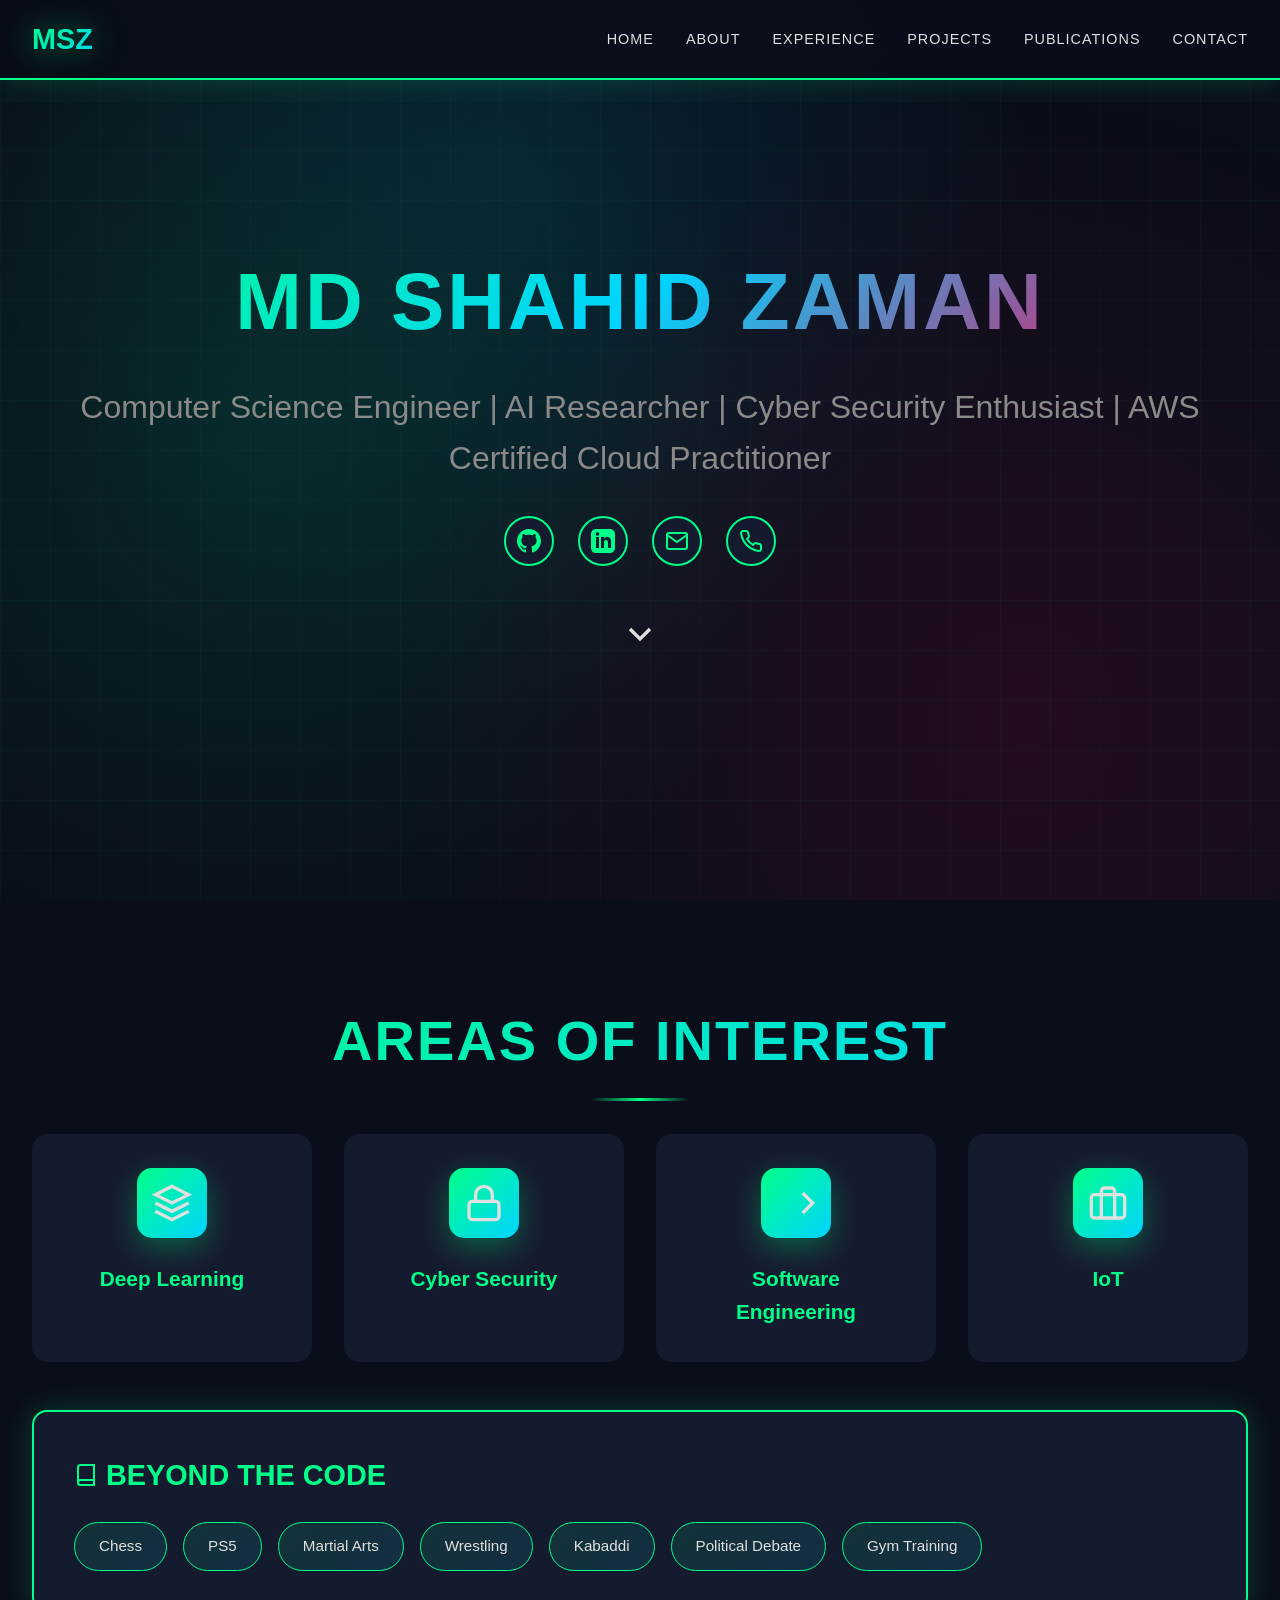
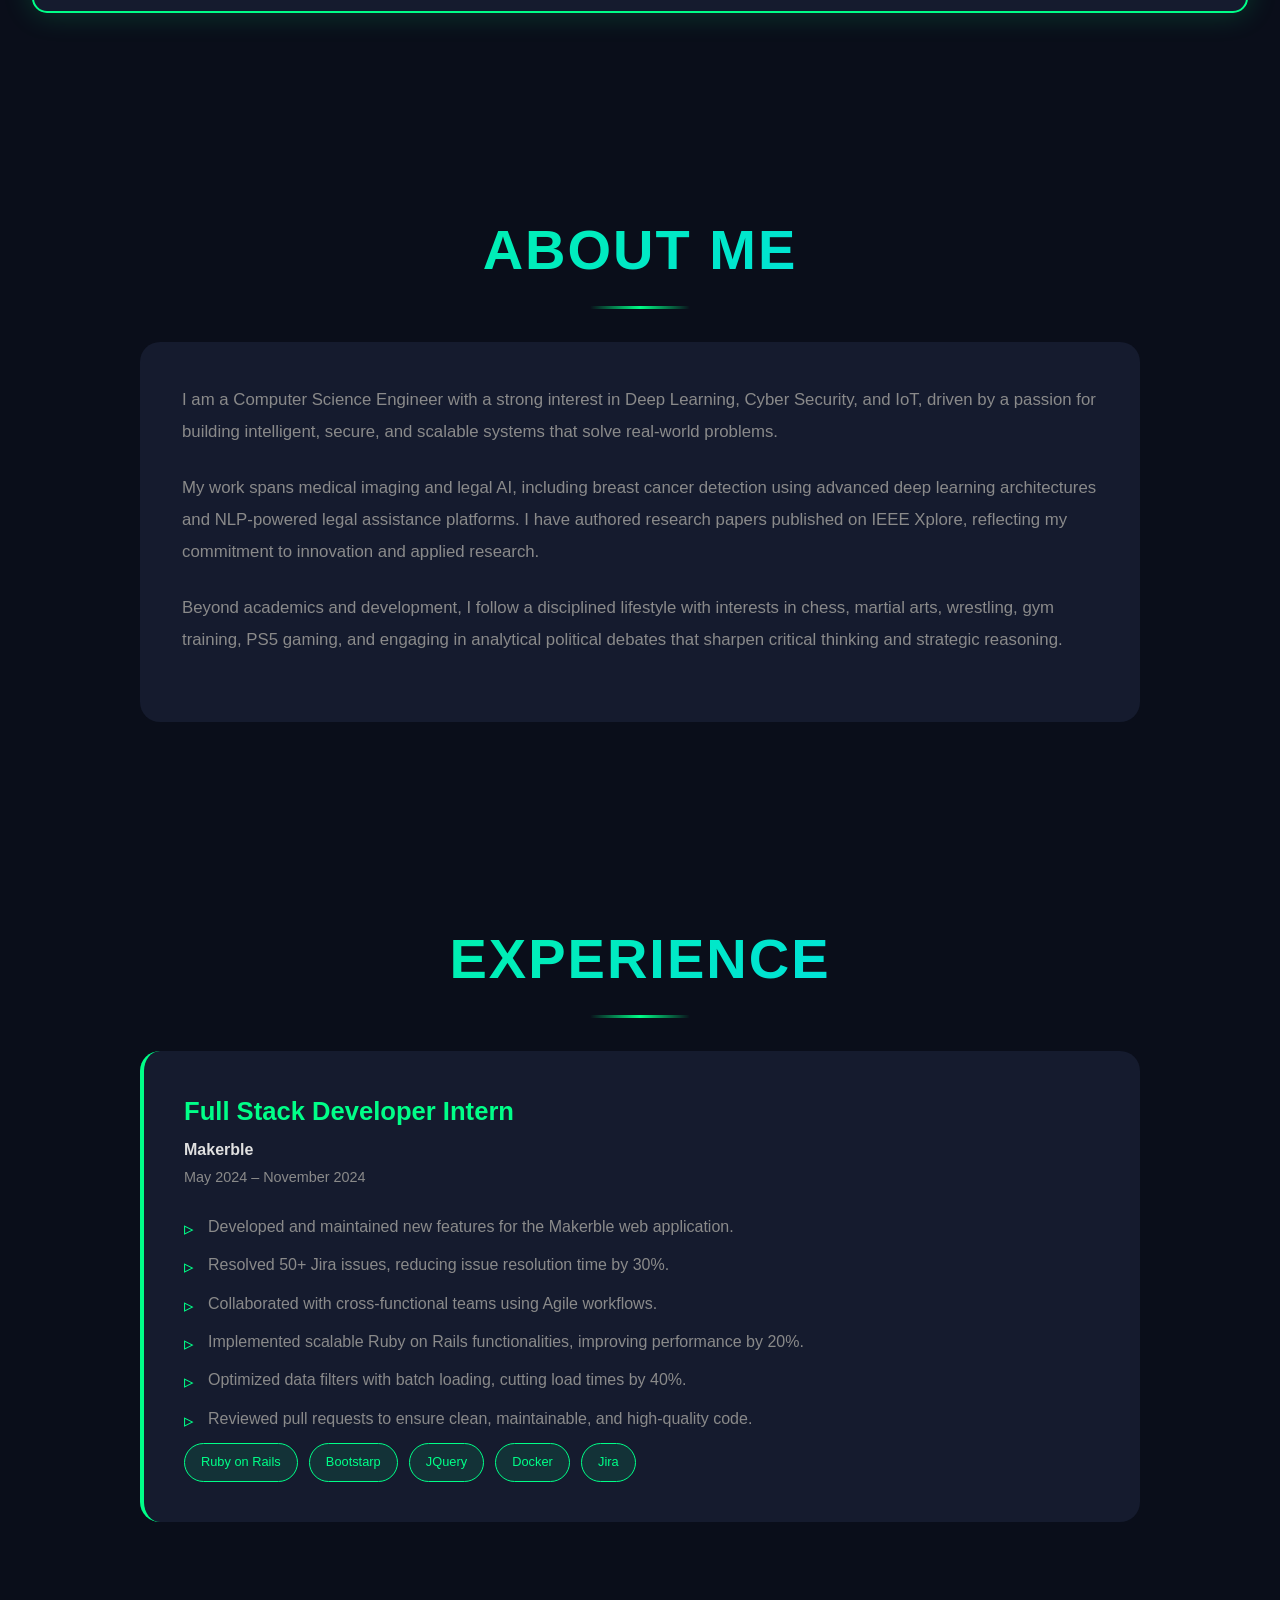
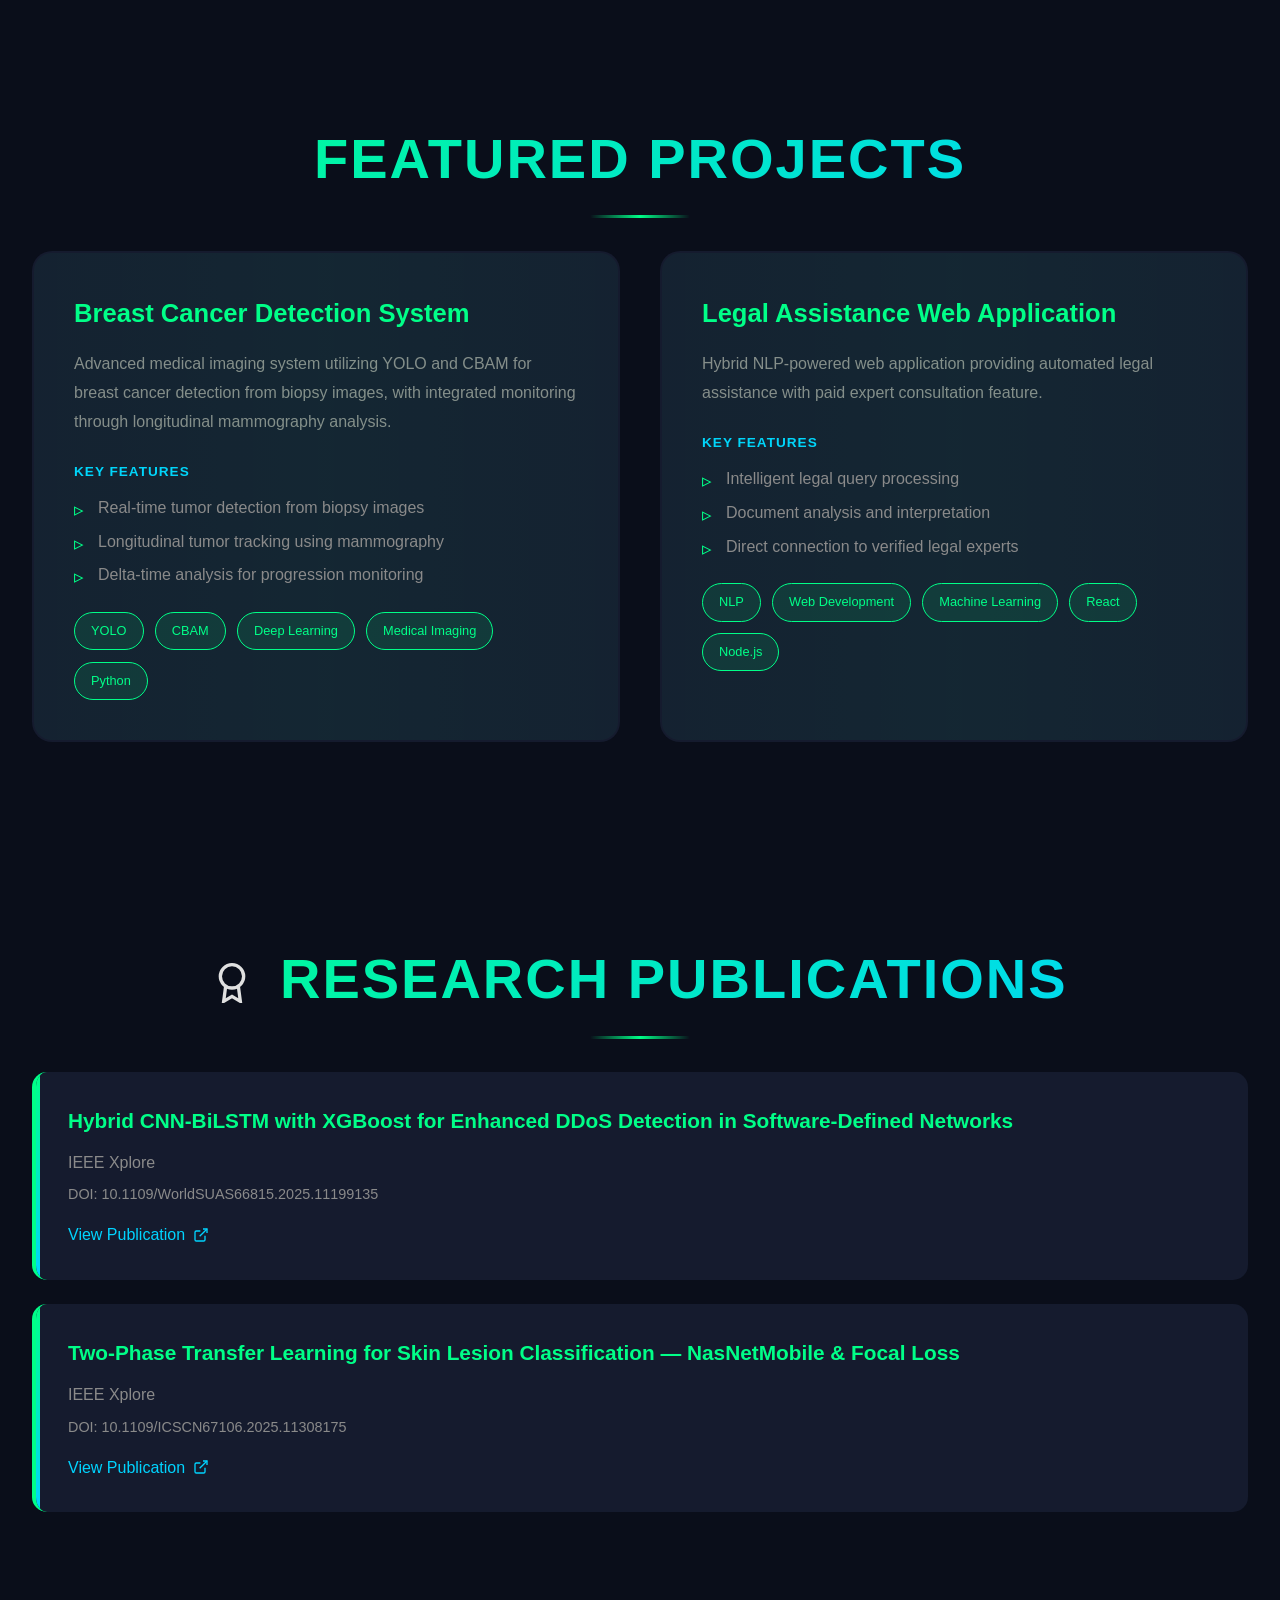
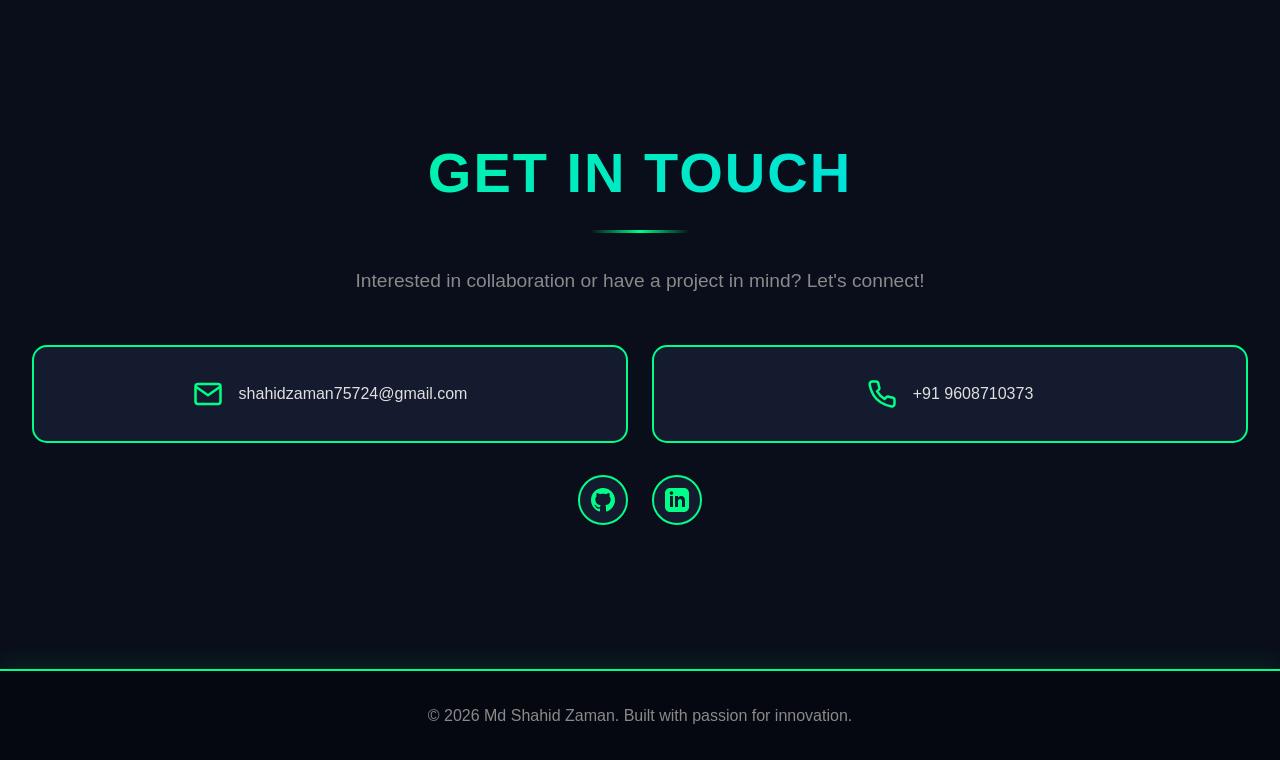
<file: index.html>
<!DOCTYPE html>
<html lang="en">
<head>
    <meta charset="UTF-8">
    <meta name="viewport" content="width=device-width, initial-scale=1.0">
    <title>Md Shahid Zaman - Portfolio</title>
    <link rel="stylesheet" href="style.css">
</head>
<body>
    <div class="bg-animation"></div>
    <div class="grid-overlay"></div>

    <!-- Navigation -->
    <nav id="navbar">
        <div class="nav-container">
            <div class="logo">MSZ</div>
            <ul class="nav-links">
                <li><a href="#home" onclick="scrollToSection('home')">Home</a></li>
                <li><a href="#about" onclick="scrollToSection('about')">About</a></li>
                <li><a href="#experience" onclick="scrollToSection('experience')">Experience</a></li>
                <li><a href="#projects" onclick="scrollToSection('projects')">Projects</a></li>
                <li><a href="#publications" onclick="scrollToSection('publications')">Publications</a></li>
                <li><a href="#contact" onclick="scrollToSection('contact')">Contact</a></li>
            </ul>
        </div>
    </nav>

    <!-- Hero Section -->
    <section class="hero" id="home">
        <div class="hero-content">
            <h1 class="glitch">MD SHAHID ZAMAN</h1>
            <h2>Computer Science Engineer | AI Researcher | Cyber Security Enthusiast | AWS Certified Cloud Practitioner</h2>
            <div class="social-links">
                <a href="https://github.com/Zaman00007" target="_blank" class="social-icon">
                    <svg viewBox="0 0 24 24" fill="currentColor"><path d="M12 0c-6.626 0-12 5.373-12 12 0 5.302 3.438 9.8 8.207 11.387.599.111.793-.261.793-.577v-2.234c-3.338.726-4.033-1.416-4.033-1.416-.546-1.387-1.333-1.756-1.333-1.756-1.089-.745.083-.729.083-.729 1.205.084 1.839 1.237 1.839 1.237 1.07 1.834 2.807 1.304 3.492.997.107-.775.418-1.305.762-1.604-2.665-.305-5.467-1.334-5.467-5.931 0-1.311.469-2.381 1.236-3.221-.124-.303-.535-1.524.117-3.176 0 0 1.008-.322 3.301 1.23.957-.266 1.983-.399 3.003-.404 1.02.005 2.047.138 3.006.404 2.291-1.552 3.297-1.23 3.297-1.23.653 1.653.242 2.874.118 3.176.77.84 1.235 1.911 1.235 3.221 0 4.609-2.807 5.624-5.479 5.921.43.372.823 1.102.823 2.222v3.293c0 .319.192.694.801.576 4.765-1.589 8.199-6.086 8.199-11.386 0-6.627-5.373-12-12-12z"/></svg>
                </a>
                <a href="https://www.linkedin.com/in/md-shahid-zaman-7a5b2429b/" target="_blank" class="social-icon">
                    <svg viewBox="0 0 24 24" fill="currentColor"><path d="M19 0h-14c-2.761 0-5 2.239-5 5v14c0 2.761 2.239 5 5 5h14c2.762 0 5-2.239 5-5v-14c0-2.761-2.238-5-5-5zm-11 19h-3v-11h3v11zm-1.5-12.268c-.966 0-1.75-.79-1.75-1.764s.784-1.764 1.75-1.764 1.75.79 1.75 1.764-.783 1.764-1.75 1.764zm13.5 12.268h-3v-5.604c0-3.368-4-3.113-4 0v5.604h-3v-11h3v1.765c1.396-2.586 7-2.777 7 2.476v6.759z"/></svg>
                </a>
                <a href="mailto:shahidzaman75724@gmail.com" class="social-icon">
                    <svg viewBox="0 0 24 24" fill="none" stroke="currentColor" stroke-width="2"><path d="M4 4h16c1.1 0 2 .9 2 2v12c0 1.1-.9 2-2 2H4c-1.1 0-2-.9-2-2V6c0-1.1.9-2 2-2z"></path><polyline points="22,6 12,13 2,6"></polyline></svg>
                </a>
                <a href="tel:+919608710373" class="social-icon">
                    <svg viewBox="0 0 24 24" fill="none" stroke="currentColor" stroke-width="2"><path d="M22 16.92v3a2 2 0 0 1-2.18 2 19.79 19.79 0 0 1-8.63-3.07 19.5 19.5 0 0 1-6-6 19.79 19.79 0 0 1-3.07-8.67A2 2 0 0 1 4.11 2h3a2 2 0 0 1 2 1.72 12.84 12.84 0 0 0 .7 2.81 2 2 0 0 1-.45 2.11L8.09 9.91a16 16 0 0 0 6 6l1.27-1.27a2 2 0 0 1 2.11-.45 12.84 12.84 0 0 0 2.81.7A2 2 0 0 1 22 16.92z"></path></svg>
                </a>
            </div>
            <div class="scroll-indicator" onclick="scrollToSection('about')">
                <svg width="40" height="40" viewBox="0 0 24 24" fill="none" stroke="currentColor" stroke-width="2">
                    <polyline points="6 9 12 15 18 9"></polyline>
                </svg>
            </div>
        </div>
    </section>

    <!-- About Section -->
    <section id="about">
        <h2 class="section-title">AREAS OF INTEREST</h2>
        <div class="interests-grid">
            <div class="interest-card">
                <div class="icon-box">
                    <svg width="40" height="40" viewBox="0 0 24 24" fill="none" stroke="currentColor" stroke-width="2">
                        <path d="M12 2L2 7l10 5 10-5-10-5z"></path>
                        <path d="M2 17l10 5 10-5M2 12l10 5 10-5"></path>
                    </svg>
                </div>
                <h3>Deep Learning</h3>
            </div>
            <div class="interest-card">
                <div class="icon-box">
                    <svg width="40" height="40" viewBox="0 0 24 24" fill="none" stroke="currentColor" stroke-width="2">
                        <rect x="3" y="11" width="18" height="11" rx="2" ry="2"></rect>
                        <path d="M7 11V7a5 5 0 0 1 10 0v4"></path>
                    </svg>
                </div>
                <h3>Cyber Security</h3>
            </div>
            <div class="interest-card">
                <div class="icon-box">
                    <svg width="40" height="40" viewBox="0 0 24 24" fill="none" stroke="currentColor" stroke-width="2">
                        <polyline points="16 18 22 12 16 6"></polyline>

<invoke name="artifacts">
<parameter name="command">update</parameter>
<parameter name="id">portfolio_website</parameter>
<parameter name="old_str">                        <polyline points="16 18 22 12 16 6"></parameter>
<parameter name="new_str">                        <polyline points="16 18 22 12 16 6"></polyline>
                        <polyline points="8 6 2 12 8 18"></polyline>
                    </svg>
                </div>
                <h3>Software Engineering</h3>
            </div>
            <div class="interest-card">
                <div class="icon-box">
                    <svg width="40" height="40" viewBox="0 0 24 24" fill="none" stroke="currentColor" stroke-width="2">
                        <rect x="2" y="7" width="20" height="14" rx="2" ry="2"></rect>
                        <path d="M16 21V5a2 2 0 0 0-2-2h-4a2 2 0 0 0-2 2v16"></path>
                    </svg>
                </div>
                <h3>IoT</h3>
            </div>
        </div>

<div class="hobbies-container">
        <h3>
            <svg width="24" height="24" viewBox="0 0 24 24" fill="none" stroke="currentColor" stroke-width="2">
                <path d="M4 19.5A2.5 2.5 0 0 1 6.5 17H20"></path>
                <path d="M6.5 2H20v20H6.5A2.5 2.5 0 0 1 4 19.5v-15A2.5 2.5 0 0 1 6.5 2z"></path>
            </svg>
            BEYOND THE CODE
        </h3>
        <div class="hobbies-grid">
            <span class="hobby-tag">Chess</span>
            <span class="hobby-tag">PS5</span>
            <span class="hobby-tag">Martial Arts</span>
            <span class="hobby-tag">Wrestling</span>
            <span class="hobby-tag">Kabaddi</span>
            <span class="hobby-tag">Political Debate</span>
            <span class="hobby-tag">Gym Training</span>
        </div>
    </div>
</section>

<!-- About Me Section -->
<section id="about-me">
    <h2 class="section-title">ABOUT ME</h2>

    <div class="about-card">
        <p>
            I am a Computer Science Engineer with a strong interest in Deep Learning, Cyber Security, and IoT,
            driven by a passion for building intelligent, secure, and scalable systems that solve real-world problems.
        </p>

        <p>
            My work spans medical imaging and legal AI, including breast cancer detection using advanced deep learning
            architectures and NLP-powered legal assistance platforms. I have authored research papers published on
            IEEE Xplore, reflecting my commitment to innovation and applied research.
        </p>

        <p>
            Beyond academics and development, I follow a disciplined lifestyle with interests in chess, martial arts,
            wrestling, gym training, PS5 gaming, and engaging in analytical political debates that sharpen critical
            thinking and strategic reasoning.
        </p>
    </div>
</section>

<!-- Experience Section -->
<section id="experience">
    <h2 class="section-title">EXPERIENCE</h2>

    <div class="experience-card">
        <h3>Full Stack Developer Intern</h3>
        <p class="experience-org">Makerble</p>
        <p class="experience-duration">May 2024 – November 2024</p>

        <ul class="experience-list">
            <li>Developed and maintained new features for the Makerble web application.</li>
            <li>Resolved 50+ Jira issues, reducing issue resolution time by 30%.</li>
            <li>Collaborated with cross-functional teams using Agile workflows.</li>
            <li>Implemented scalable Ruby on Rails functionalities, improving performance by 20%.</li>
            <li>Optimized data filters with batch loading, cutting load times by 40%.</li>
            <li>Reviewed pull requests to ensure clean, maintainable, and high-quality code.</li>
        </ul>
        <div class="tech-tags">
            <span class="tech-tag">Ruby on Rails</span>
            <span class="tech-tag">Bootstarp</span>
            <span class="tech-tag">JQuery</span>
            <span class="tech-tag">Docker</span>
            <span class="tech-tag">Jira</span>
        </div>
    </div>
</section>


<!-- Projects Section -->
<section id="projects">
    <h2 class="section-title">FEATURED PROJECTS</h2>
    <div class="projects-grid">
        <div class="project-card">
            <h3>Breast Cancer Detection System</h3>
            <p>Advanced medical imaging system utilizing YOLO and CBAM for breast cancer detection from biopsy images, with integrated monitoring through longitudinal mammography analysis.</p>
            
            <div class="features-list">
                <h4>KEY FEATURES</h4>
                <ul>
                    <li>Real-time tumor detection from biopsy images</li>
                    <li>Longitudinal tumor tracking using mammography</li>
                    <li>Delta-time analysis for progression monitoring</li>
                </ul>
            </div>

            <div class="tech-tags">
                <span class="tech-tag">YOLO</span>
                <span class="tech-tag">CBAM</span>
                <span class="tech-tag">Deep Learning</span>
                <span class="tech-tag">Medical Imaging</span>
                <span class="tech-tag">Python</span>
            </div>
        </div>

        <div class="project-card">
            <h3>Legal Assistance Web Application</h3>
            <p>Hybrid NLP-powered web application providing automated legal assistance with paid expert consultation feature.</p>
            
            <div class="features-list">
                <h4>KEY FEATURES</h4>
                <ul>
                    <li>Intelligent legal query processing</li>
                    <li>Document analysis and interpretation</li>
                    <li>Direct connection to verified legal experts</li>
                </ul>
            </div>

            <div class="tech-tags">
                <span class="tech-tag">NLP</span>
                <span class="tech-tag">Web Development</span>
                <span class="tech-tag">Machine Learning</span>
                <span class="tech-tag">React</span>
                <span class="tech-tag">Node.js</span>
            </div>
        </div>
    </div>
</section>

<!-- Publications Section -->
<section id="publications">
    <h2 class="section-title">
        <svg width="40" height="40" viewBox="0 0 24 24" fill="none" stroke="currentColor" stroke-width="2" style="display: inline-block; vertical-align: middle; margin-right: 10px;">
            <circle cx="12" cy="8" r="7"></circle>
            <polyline points="8.21 13.89 7 23 12 20 17 23 15.79 13.88"></polyline>
        </svg>
        RESEARCH PUBLICATIONS
    </h2>
    
    <div class="publication-card">
        <h3>Hybrid CNN-BiLSTM with XGBoost for Enhanced DDoS Detection in Software-Defined Networks</h3>
        <p>IEEE Xplore</p>
        <p style="font-size: 0.9rem;">DOI: 10.1109/WorldSUAS66815.2025.11199135</p>
        <a href="https://doi.org/10.1109/WorldSUAS66815.2025.11199135" target="_blank" class="doi-link">
            View Publication
            <svg width="16" height="16" viewBox="0 0 24 24" fill="none" stroke="currentColor" stroke-width="2">
                <path d="M18 13v6a2 2 0 0 1-2 2H5a2 2 0 0 1-2-2V8a2 2 0 0 1 2-2h6"></path>
                <polyline points="15 3 21 3 21 9"></polyline>
                <line x1="10" y1="14" x2="21" y2="3"></line>
            </svg>
        </a>
    </div>

    <div class="publication-card">
        <h3>Two-Phase Transfer Learning for Skin Lesion Classification — NasNetMobile & Focal Loss</h3>
        <p>IEEE Xplore</p>
        <p style="font-size: 0.9rem;">DOI: 10.1109/ICSCN67106.2025.11308175</p>
        <a href="https://doi.org/10.1109/ICSCN67106.2025.11308175" target="_blank" class="doi-link">
            View Publication
            <svg width="16" height="16" viewBox="0 0 24 24" fill="none" stroke="currentColor" stroke-width="2">
                <path d="M18 13v6a2 2 0 0 1-2 2H5a2 2 0 0 1-2-2V8a2 2 0 0 1 2-2h6"></path>
                <polyline points="15 3 21 3 21 9"></polyline>
                <line x1="10" y1="14" x2="21" y2="3"></line>
            </svg>
        </a>
    </div>
</section>

<!-- Contact Section -->
<section id="contact">
    <h2 class="section-title">GET IN TOUCH</h2>
    <p style="text-align: center; font-size: 1.2rem; color: var(--text-dim); margin-bottom: 3rem;">
        Interested in collaboration or have a project in mind? Let's connect!
    </p>
    
    <div class="contact-grid">
        <a href="mailto:shahidzaman75724@gmail.com" class="contact-card">
            <svg width="30" height="30" viewBox="0 0 24 24" fill="none" stroke="currentColor" stroke-width="2">
                <path d="M4 4h16c1.1 0 2 .9 2 2v12c0 1.1-.9 2-2 2H4c-1.1 0-2-.9-2-2V6c0-1.1.9-2 2-2z"></path>
                <polyline points="22,6 12,13 2,6"></polyline>
            </svg>
            <span>shahidzaman75724@gmail.com</span>
        </a>
        <a href="tel:+919608710373" class="contact-card">
            <svg width="30" height="30" viewBox="0 0 24 24" fill="none" stroke="currentColor" stroke-width="2">
                <path d="M22 16.92v3a2 2 0 0 1-2.18 2 19.79 19.79 0 0 1-8.63-3.07 19.5 19.5 0 0 1-6-6 19.79 19.79 0 0 1-3.07-8.67A2 2 0 0 1 4.11 2h3a2 2 0 0 1 2 1.72 12.84 12.84 0 0 0 .7 2.81 2 2 0 0 1-.45 2.11L8.09 9.91a16 16 0 0 0 6 6l1.27-1.27a2 2 0 0 1 2.11-.45 12.84 12.84 0 0 0 2.81.7A2 2 0 0 1 22 16.92z"></path>
            </svg>
            <span>+91 9608710373</span>
        </a>
    </div>

    <div class="social-links" style="margin-top: 2rem;">
        <a href="https://github.com/Zaman00007" target="_blank" class="social-icon">
            <svg viewBox="0 0 24 24" fill="currentColor"><path d="M12 0c-6.626 0-12 5.373-12 12 0 5.302 3.438 9.8 8.207 11.387.599.111.793-.261.793-.577v-2.234c-3.338.726-4.033-1.416-4.033-1.416-.546-1.387-1.333-1.756-1.333-1.756-1.089-.745.083-.729.083-.729 1.205.084 1.839 1.237 1.839 1.237 1.07 1.834 2.807 1.304 3.492.997.107-.775.418-1.305.762-1.604-2.665-.305-5.467-1.334-5.467-5.931 0-1.311.469-2.381 1.236-3.221-.124-.303-.535-1.524.117-3.176 0 0 1.008-.322 3.301 1.23.957-.266 1.983-.399 3.003-.404 1.02.005 2.047.138 3.006.404 2.291-1.552 3.297-1.23 3.297-1.23.653 1.653.242 2.874.118 3.176.77.84 1.235 1.911 1.235 3.221 0 4.609-2.807 5.624-5.479 5.921.43.372.823 1.102.823 2.222v3.293c0 .319.192.694.801.576 4.765-1.589 8.199-6.086 8.199-11.386 0-6.627-5.373-12-12-12z"/></svg>
        </a>
        <a href="https://www.linkedin.com/in/md-shahid-zaman-7a5b2429b/" target="_blank" class="social-icon">
            <svg viewBox="0 0 24 24" fill="currentColor"><path d="M19 0h-14c-2.761 0-5 2.239-5 5v14c0 2.761 2.239 5 5 5h14c2.762 0 5-2.239 5-5v-14c0-2.761-2.238-5-5-5zm-11 19h-3v-11h3v11zm-1.5-12.268c-.966 0-1.75-.79-1.75-1.764s.784-1.764 1.75-1.764 1.75.79 1.75 1.764-.783 1.764-1.75 1.764zm13.5 12.268h-3v-5.604c0-3.368-4-3.113-4 0v5.604h-3v-11h3v1.765c1.396-2.586 7-2.777 7 2.476v6.759z"/></svg>
        </a>
    </div>
</section>

<!-- Footer -->
<footer>
    <p>© 2026 Md Shahid Zaman. Built with passion for innovation.</p>
</footer>

<script>
    // Smooth scrolling
    function scrollToSection(id) {
        const element = document.getElementById(id);
        if (element) {
            element.scrollIntoView({ behavior: 'smooth' });
        }
    }

    // Navbar scroll effect
    window.addEventListener('scroll', function() {
        const navbar = document.getElementById('navbar');
        if (window.scrollY > 50) {
            navbar.classList.add('scrolled');
        } else {
            navbar.classList.remove('scrolled');
        }
    });

    // Intersection Observer for fade-in animations
    const observerOptions = {
        threshold: 0.1,
        rootMargin: '0px 0px -100px 0px'
    };

    const observer = new IntersectionObserver((entries) => {
        entries.forEach(entry => {
            if (entry.isIntersecting) {
                entry.target.style.opacity = '1';
                entry.target.style.transform = 'translateY(0)';
            }
        });
    }, observerOptions);

    // Observe all cards
    document.querySelectorAll('.interest-card, .project-card, .publication-card').forEach(card => {
        card.style.opacity = '0';
        card.style.transform = 'translateY(20px)';
        card.style.transition = 'opacity 0.6s ease, transform 0.6s ease';
        observer.observe(card);
    });
</script>

</body>
</html></parameter>
</file>
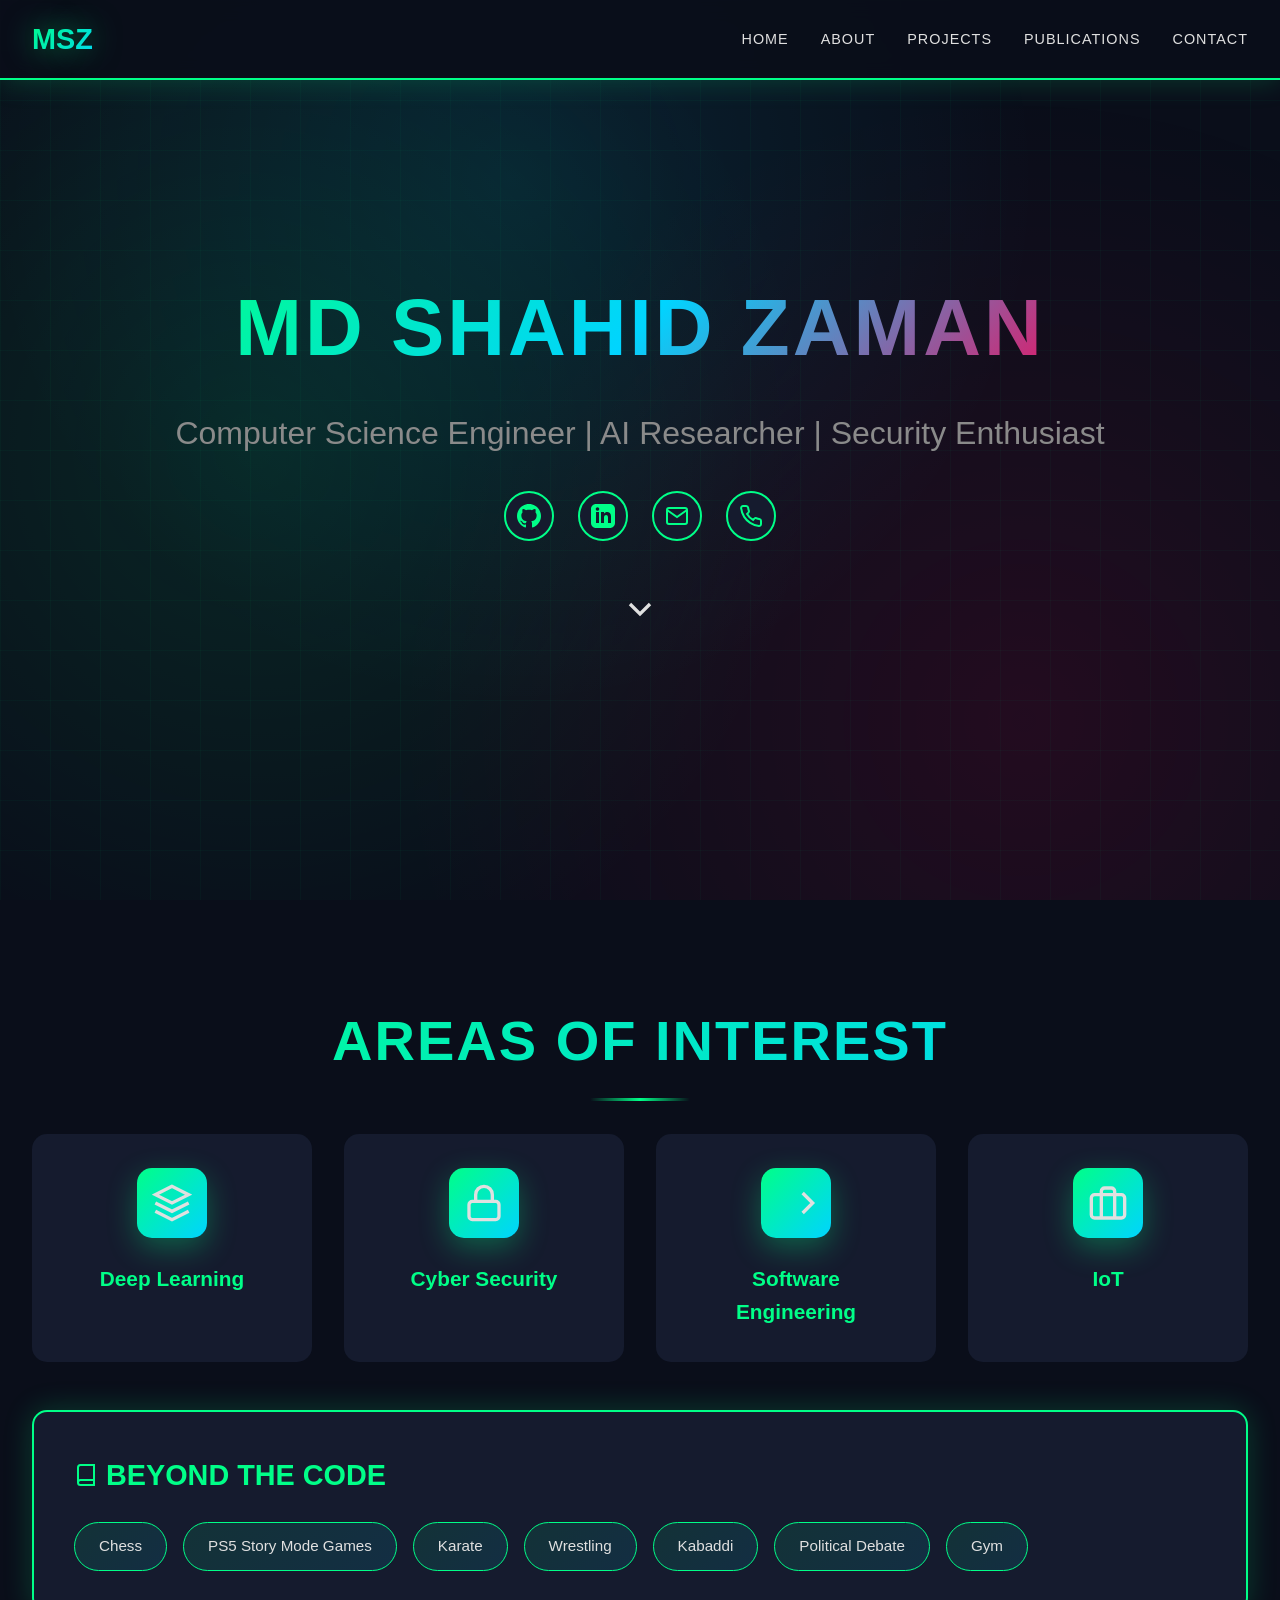
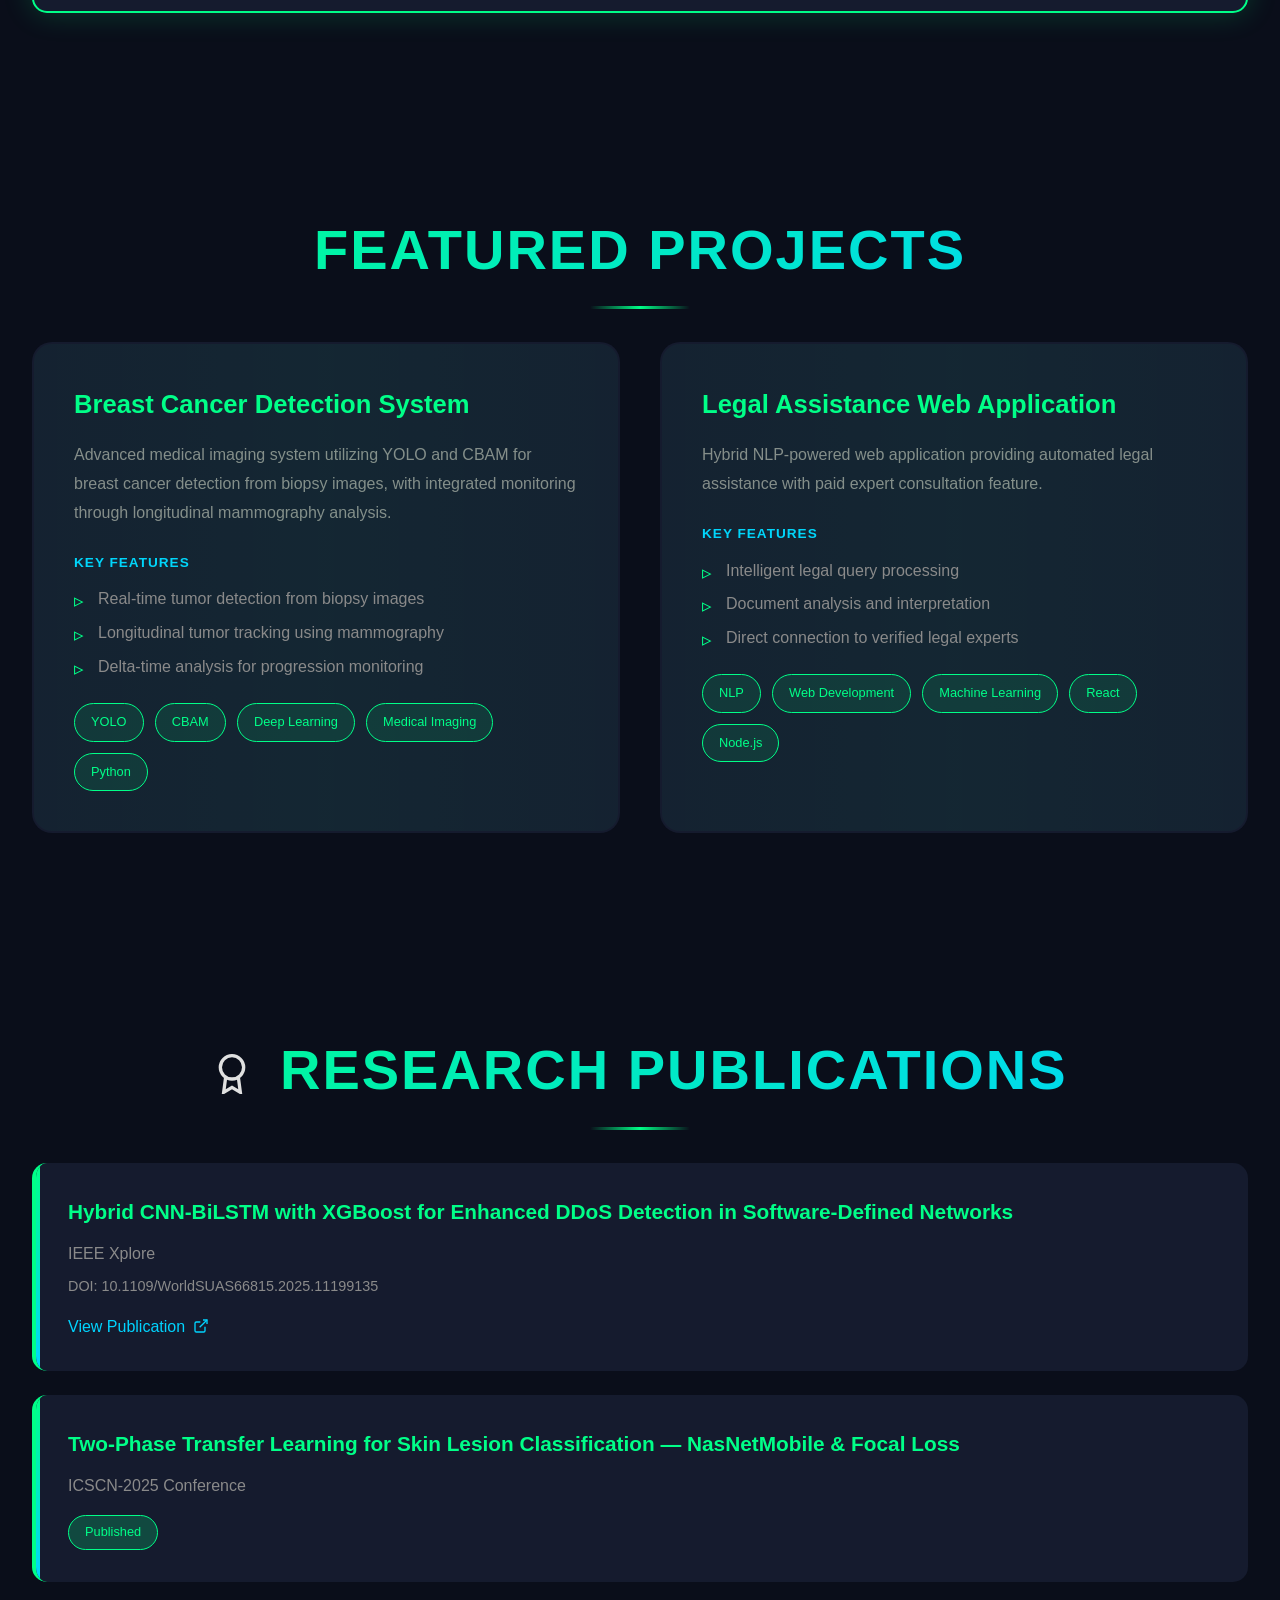
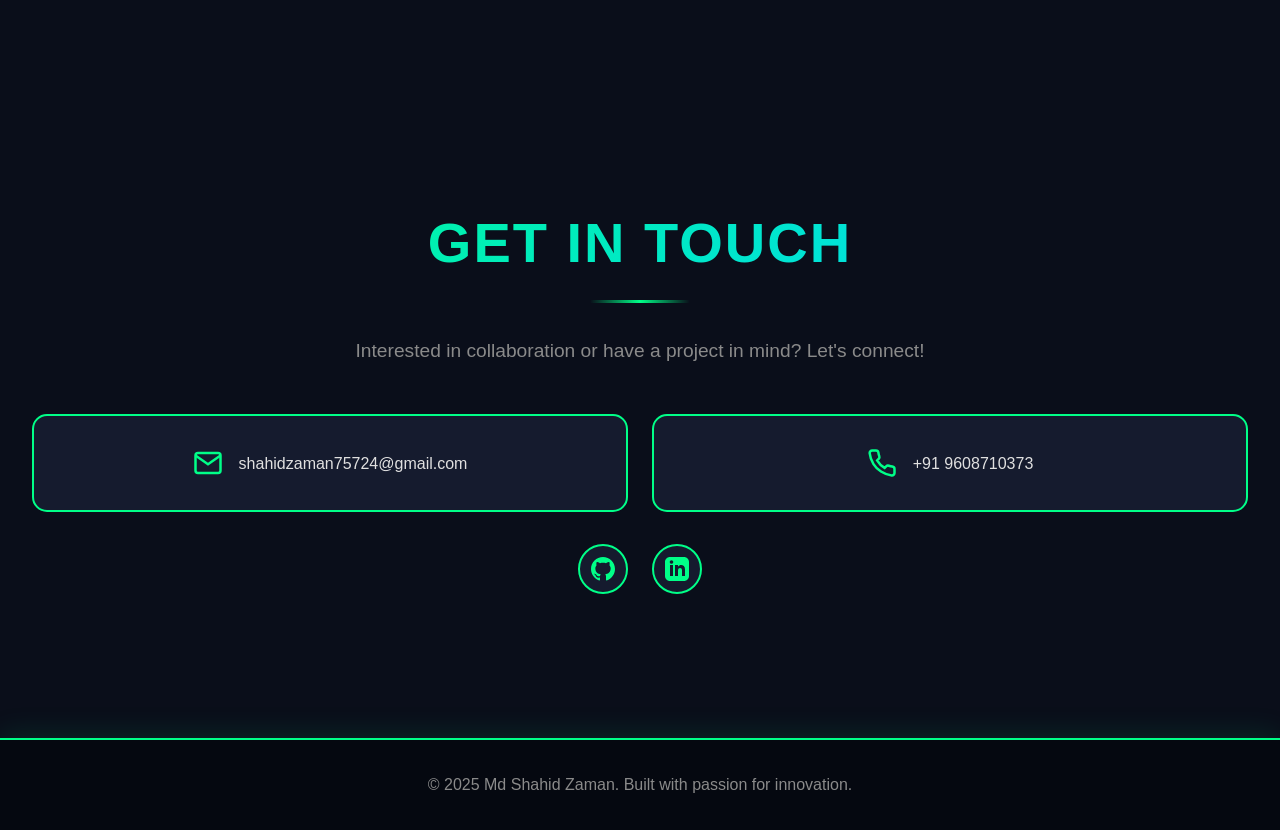
<file: shahid_web.html>
<!DOCTYPE html>
<html lang="en">
<head>
    <meta charset="UTF-8">
    <meta name="viewport" content="width=device-width, initial-scale=1.0">
    <title>Md Shahid Zaman - Portfolio</title>
    <style>
        * {
            margin: 0;
            padding: 0;
            box-sizing: border-box;
        }

        :root {
            --primary: #00ff88;
            --secondary: #ff0055;
            --accent: #00d4ff;
            --dark-bg: #0a0e1a;
            --darker-bg: #050810;
            --card-bg: #151b2e;
            --text: #e0e0e0;
            --text-dim: #8a8a8a;
        }

        body {
            font-family: 'Segoe UI', Tahoma, Geneva, Verdana, sans-serif;
            background: var(--dark-bg);
            color: var(--text);
            overflow-x: hidden;
            line-height: 1.6;
        }

        /* Animated Background */
        .bg-animation {
            position: fixed;
            top: 0;
            left: 0;
            width: 100%;
            height: 100%;
            z-index: -1;
            background: 
                radial-gradient(circle at 20% 50%, rgba(0, 255, 136, 0.1) 0%, transparent 50%),
                radial-gradient(circle at 80% 80%, rgba(255, 0, 85, 0.1) 0%, transparent 50%),
                radial-gradient(circle at 40% 20%, rgba(0, 212, 255, 0.1) 0%, transparent 50%);
            animation: bgPulse 10s ease-in-out infinite;
        }

        @keyframes bgPulse {
            0%, 100% { opacity: 0.5; transform: scale(1); }
            50% { opacity: 0.8; transform: scale(1.1); }
        }

        /* Grid Pattern Overlay */
        .grid-overlay {
            position: fixed;
            top: 0;
            left: 0;
            width: 100%;
            height: 100%;
            z-index: -1;
            background-image: 
                linear-gradient(rgba(0, 255, 136, 0.03) 1px, transparent 1px),
                linear-gradient(90deg, rgba(0, 255, 136, 0.03) 1px, transparent 1px);
            background-size: 50px 50px;
            animation: gridMove 20s linear infinite;
        }

        @keyframes gridMove {
            0% { transform: translate(0, 0); }
            100% { transform: translate(50px, 50px); }
        }

        /* Navigation */
        nav {
            position: fixed;
            top: 0;
            width: 100%;
            padding: 1rem 2rem;
            background: rgba(10, 14, 26, 0.95);
            backdrop-filter: blur(10px);
            border-bottom: 2px solid var(--primary);
            z-index: 1000;
            transition: all 0.3s ease;
            box-shadow: 0 0 30px rgba(0, 255, 136, 0.2);
        }

        nav.scrolled {
            padding: 0.5rem 2rem;
            box-shadow: 0 0 50px rgba(0, 255, 136, 0.4);
        }

        .nav-container {
            max-width: 1400px;
            margin: 0 auto;
            display: flex;
            justify-content: space-between;
            align-items: center;
        }

        .logo {
            font-size: 1.8rem;
            font-weight: bold;
            background: linear-gradient(135deg, var(--primary), var(--accent));
            -webkit-background-clip: text;
            -webkit-text-fill-color: transparent;
            text-shadow: 0 0 30px rgba(0, 255, 136, 0.5);
            animation: glowPulse 2s ease-in-out infinite;
        }

        @keyframes glowPulse {
            0%, 100% { filter: drop-shadow(0 0 10px rgba(0, 255, 136, 0.5)); }
            50% { filter: drop-shadow(0 0 20px rgba(0, 255, 136, 0.8)); }
        }

        .nav-links {
            display: flex;
            gap: 2rem;
            list-style: none;
        }

        .nav-links a {
            color: var(--text);
            text-decoration: none;
            font-weight: 500;
            position: relative;
            transition: all 0.3s ease;
            text-transform: uppercase;
            font-size: 0.9rem;
            letter-spacing: 1px;
        }

        .nav-links a:hover {
            color: var(--primary);
            text-shadow: 0 0 10px var(--primary);
        }

        .nav-links a::after {
            content: '';
            position: absolute;
            bottom: -5px;
            left: 0;
            width: 0;
            height: 2px;
            background: linear-gradient(90deg, var(--primary), var(--accent));
            transition: width 0.3s ease;
        }

        .nav-links a:hover::after {
            width: 100%;
        }

        /* Hero Section */
        .hero {
            min-height: 100vh;
            display: flex;
            align-items: center;
            justify-content: center;
            text-align: center;
            padding: 2rem;
            position: relative;
            overflow: hidden;
        }

        .hero-content {
            z-index: 10;
            animation: fadeInUp 1s ease;
        }

        @keyframes fadeInUp {
            from {
                opacity: 0;
                transform: translateY(30px);
            }
            to {
                opacity: 1;
                transform: translateY(0);
            }
        }

        .hero h1 {
            font-size: clamp(2.5rem, 8vw, 5rem);
            font-weight: 900;
            background: linear-gradient(135deg, var(--primary) 0%, var(--accent) 50%, var(--secondary) 100%);
            -webkit-background-clip: text;
            -webkit-text-fill-color: transparent;
            margin-bottom: 1rem;
            text-transform: uppercase;
            letter-spacing: 3px;
            animation: heroGlow 3s ease-in-out infinite;
        }

        @keyframes heroGlow {
            0%, 100% { 
                filter: drop-shadow(0 0 20px rgba(0, 255, 136, 0.5)) 
                        drop-shadow(0 0 40px rgba(0, 212, 255, 0.3)); 
            }
            50% { 
                filter: drop-shadow(0 0 40px rgba(0, 255, 136, 0.8)) 
                        drop-shadow(0 0 60px rgba(0, 212, 255, 0.5)); 
            }
        }

        .hero h2 {
            font-size: clamp(1.2rem, 3vw, 2rem);
            color: var(--text-dim);
            margin-bottom: 2rem;
            font-weight: 300;
        }

        .social-links {
            display: flex;
            justify-content: center;
            gap: 1.5rem;
            margin-bottom: 3rem;
        }

        .social-icon {
            width: 50px;
            height: 50px;
            background: var(--card-bg);
            border: 2px solid var(--primary);
            border-radius: 50%;
            display: flex;
            align-items: center;
            justify-content: center;
            color: var(--primary);
            text-decoration: none;
            transition: all 0.3s ease;
            position: relative;
            overflow: hidden;
        }

        .social-icon::before {
            content: '';
            position: absolute;
            top: 50%;
            left: 50%;
            width: 0;
            height: 0;
            background: var(--primary);
            border-radius: 50%;
            transform: translate(-50%, -50%);
            transition: all 0.4s ease;
        }

        .social-icon:hover {
            transform: translateY(-5px) scale(1.1);
            box-shadow: 0 0 30px var(--primary);
            border-color: var(--accent);
        }

        .social-icon:hover::before {
            width: 100%;
            height: 100%;
        }

        .social-icon svg {
            width: 24px;
            height: 24px;
            position: relative;
            z-index: 1;
            transition: all 0.3s ease;
        }

        .social-icon:hover svg {
            color: var(--dark-bg);
        }

        .scroll-indicator {
            animation: bounce 2s infinite;
            cursor: pointer;
        }

        @keyframes bounce {
            0%, 20%, 50%, 80%, 100% { transform: translateY(0); }
            40% { transform: translateY(-20px); }
            60% { transform: translateY(-10px); }
        }

        /* Section Styles */
        section {
            padding: 6rem 2rem;
            max-width: 1400px;
            margin: 0 auto;
        }

        .section-title {
            font-size: clamp(2rem, 5vw, 3.5rem);
            text-align: center;
            margin-bottom: 3rem;
            background: linear-gradient(135deg, var(--primary), var(--accent));
            -webkit-background-clip: text;
            -webkit-text-fill-color: transparent;
            text-transform: uppercase;
            letter-spacing: 2px;
            position: relative;
        }

        .section-title::after {
            content: '';
            position: absolute;
            bottom: -15px;
            left: 50%;
            transform: translateX(-50%);
            width: 100px;
            height: 3px;
            background: linear-gradient(90deg, transparent, var(--primary), transparent);
        }

        /* Interest Cards */
        .interests-grid {
            display: grid;
            grid-template-columns: repeat(auto-fit, minmax(250px, 1fr));
            gap: 2rem;
            margin-bottom: 3rem;
        }

        .interest-card {
            background: var(--card-bg);
            padding: 2rem;
            border-radius: 15px;
            border: 2px solid transparent;
            transition: all 0.4s ease;
            position: relative;
            overflow: hidden;
        }

        .interest-card::before {
            content: '';
            position: absolute;
            top: 0;
            left: -100%;
            width: 100%;
            height: 100%;
            background: linear-gradient(90deg, transparent, rgba(0, 255, 136, 0.1), transparent);
            transition: all 0.6s ease;
        }

        .interest-card:hover::before {
            left: 100%;
        }

        .interest-card:hover {
            transform: translateY(-10px) scale(1.02);
            border-color: var(--primary);
            box-shadow: 0 0 40px rgba(0, 255, 136, 0.3);
        }

        .icon-box {
            width: 70px;
            height: 70px;
            background: linear-gradient(135deg, var(--primary), var(--accent));
            border-radius: 15px;
            display: flex;
            align-items: center;
            justify-content: center;
            margin: 0 auto 1.5rem;
            box-shadow: 0 10px 30px rgba(0, 255, 136, 0.3);
        }

        .interest-card h3 {
            text-align: center;
            font-size: 1.3rem;
            color: var(--primary);
        }

        /* Hobbies Section */
        .hobbies-container {
            background: var(--card-bg);
            padding: 2.5rem;
            border-radius: 15px;
            border: 2px solid var(--primary);
            box-shadow: 0 0 30px rgba(0, 255, 136, 0.2);
        }

        .hobbies-container h3 {
            font-size: 1.8rem;
            color: var(--primary);
            margin-bottom: 1.5rem;
            display: flex;
            align-items: center;
            gap: 0.5rem;
        }

        .hobbies-grid {
            display: flex;
            flex-wrap: wrap;
            gap: 1rem;
        }

        .hobby-tag {
            padding: 0.7rem 1.5rem;
            background: linear-gradient(135deg, rgba(0, 255, 136, 0.1), rgba(0, 212, 255, 0.1));
            border: 1px solid var(--primary);
            border-radius: 25px;
            font-size: 0.95rem;
            transition: all 0.3s ease;
            cursor: default;
        }

        .hobby-tag:hover {
            background: linear-gradient(135deg, var(--primary), var(--accent));
            color: var(--dark-bg);
            transform: translateY(-3px);
            box-shadow: 0 5px 20px rgba(0, 255, 136, 0.4);
        }

        /* Projects */
        .projects-grid {
            display: grid;
            grid-template-columns: repeat(auto-fit, minmax(450px, 1fr));
            gap: 2.5rem;
        }

        .project-card {
            background: var(--card-bg);
            padding: 2.5rem;
            border-radius: 20px;
            border: 2px solid transparent;
            transition: all 0.4s ease;
            position: relative;
            overflow: hidden;
        }

        .project-card::before {
            content: '';
            position: absolute;
            top: -50%;
            left: -50%;
            width: 200%;
            height: 200%;
            background: linear-gradient(45deg, 
                transparent, 
                rgba(0, 255, 136, 0.05), 
                transparent);
            transform: rotate(45deg);
            transition: all 0.6s ease;
        }

        .project-card:hover::before {
            top: -100%;
            left: -100%;
        }

        .project-card:hover {
            transform: translateY(-10px);
            border-color: var(--primary);
            box-shadow: 0 15px 50px rgba(0, 255, 136, 0.3);
        }

        .project-card h3 {
            font-size: 1.6rem;
            color: var(--primary);
            margin-bottom: 1rem;
            position: relative;
        }

        .project-card p {
            color: var(--text-dim);
            margin-bottom: 1.5rem;
            line-height: 1.8;
        }

        .features-list {
            margin-bottom: 1.5rem;
        }

        .features-list h4 {
            color: var(--accent);
            font-size: 0.85rem;
            text-transform: uppercase;
            letter-spacing: 1px;
            margin-bottom: 0.8rem;
        }

        .features-list ul {
            list-style: none;
        }

        .features-list li {
            color: var(--text-dim);
            margin-bottom: 0.5rem;
            padding-left: 1.5rem;
            position: relative;
        }

        .features-list li::before {
            content: '▹';
            position: absolute;
            left: 0;
            color: var(--primary);
            font-size: 1.2rem;
        }

        .tech-tags {
            display: flex;
            flex-wrap: wrap;
            gap: 0.7rem;
        }

        .tech-tag {
            padding: 0.5rem 1rem;
            background: rgba(0, 255, 136, 0.1);
            border: 1px solid var(--primary);
            border-radius: 20px;
            font-size: 0.8rem;
            color: var(--primary);
            transition: all 0.3s ease;
        }

        .tech-tag:hover {
            background: var(--primary);
            color: var(--dark-bg);
            transform: scale(1.05);
        }

        /* Publications */
        .publication-card {
            background: var(--card-bg);
            padding: 2rem;
            border-radius: 15px;
            border-left: 4px solid var(--primary);
            margin-bottom: 1.5rem;
            transition: all 0.4s ease;
            position: relative;
            overflow: hidden;
        }

        .publication-card::before {
            content: '';
            position: absolute;
            top: 0;
            left: 0;
            width: 4px;
            height: 100%;
            background: linear-gradient(180deg, var(--primary), var(--accent));
            transition: all 0.3s ease;
        }

        .publication-card:hover::before {
            width: 100%;
            opacity: 0.1;
        }

        .publication-card:hover {
            transform: translateX(10px);
            box-shadow: 0 10px 40px rgba(0, 255, 136, 0.3);
        }

        .publication-card h3 {
            font-size: 1.3rem;
            color: var(--primary);
            margin-bottom: 0.8rem;
        }

        .publication-card p {
            color: var(--text-dim);
            margin-bottom: 0.5rem;
        }

        .doi-link {
            display: inline-flex;
            align-items: center;
            gap: 0.5rem;
            color: var(--accent);
            text-decoration: none;
            transition: all 0.3s ease;
            margin-top: 0.5rem;
        }

        .doi-link:hover {
            color: var(--primary);
            text-shadow: 0 0 10px var(--primary);
        }

        .status-badge {
            display: inline-block;
            padding: 0.4rem 1rem;
            background: rgba(0, 255, 136, 0.2);
            border: 1px solid var(--primary);
            border-radius: 20px;
            font-size: 0.8rem;
            color: var(--primary);
            margin-top: 0.5rem;
        }

        /* Contact */
        .contact-grid {
            display: grid;
            grid-template-columns: repeat(auto-fit, minmax(300px, 1fr));
            gap: 1.5rem;
            margin-bottom: 2rem;
        }

        .contact-card {
            background: var(--card-bg);
            padding: 2rem;
            border-radius: 15px;
            border: 2px solid var(--primary);
            text-align: center;
            transition: all 0.4s ease;
            text-decoration: none;
            color: var(--text);
            display: flex;
            align-items: center;
            justify-content: center;
            gap: 1rem;
        }

        .contact-card:hover {
            transform: translateY(-5px);
            box-shadow: 0 15px 40px rgba(0, 255, 136, 0.4);
            background: linear-gradient(135deg, var(--card-bg), rgba(0, 255, 136, 0.1));
        }

        .contact-card svg {
            width: 30px;
            height: 30px;
            color: var(--primary);
        }

        /* Footer */
        footer {
            text-align: center;
            padding: 2rem;
            border-top: 2px solid var(--primary);
            background: var(--darker-bg);
            color: var(--text-dim);
            box-shadow: 0 -5px 30px rgba(0, 255, 136, 0.1);
        }

        /* Responsive */
        @media (max-width: 768px) {
            .nav-links {
                display: none;
            }

            .projects-grid {
                grid-template-columns: 1fr;
            }

            .interests-grid {
                grid-template-columns: repeat(auto-fit, minmax(200px, 1fr));
            }
        }

        /* Glitch Effect for Headers */
        @keyframes glitch {
            0% {
                text-shadow: 0.05em 0 0 var(--secondary), -0.05em -0.025em 0 var(--primary), -0.025em 0.05em 0 var(--accent);
            }
            14% {
                text-shadow: 0.05em 0 0 var(--secondary), -0.05em -0.025em 0 var(--primary), -0.025em 0.05em 0 var(--accent);
            }
            15% {
                text-shadow: -0.05em -0.025em 0 var(--secondary), 0.025em 0.025em 0 var(--primary), -0.05em -0.05em 0 var(--accent);
            }
            49% {
                text-shadow: -0.05em -0.025em 0 var(--secondary), 0.025em 0.025em 0 var(--primary), -0.05em -0.05em 0 var(--accent);
            }
            50% {
                text-shadow: 0.025em 0.05em 0 var(--secondary), 0.05em 0 0 var(--primary), 0 -0.05em 0 var(--accent);
            }
            99% {
                text-shadow: 0.025em 0.05em 0 var(--secondary), 0.05em 0 0 var(--primary), 0 -0.05em 0 var(--accent);
            }
            100% {
                text-shadow: -0.025em 0 0 var(--secondary), -0.025em -0.025em 0 var(--primary), -0.025em -0.05em 0 var(--accent);
            }
        }

        .glitch:hover {
            animation: glitch 0.5s infinite;
        }
    </style>
</head>
<body>
    <div class="bg-animation"></div>
    <div class="grid-overlay"></div>

    <!-- Navigation -->
    <nav id="navbar">
        <div class="nav-container">
            <div class="logo">MSZ</div>
            <ul class="nav-links">
                <li><a href="#home" onclick="scrollToSection('home')">Home</a></li>
                <li><a href="#about" onclick="scrollToSection('about')">About</a></li>
                <li><a href="#projects" onclick="scrollToSection('projects')">Projects</a></li>
                <li><a href="#publications" onclick="scrollToSection('publications')">Publications</a></li>
                <li><a href="#contact" onclick="scrollToSection('contact')">Contact</a></li>
            </ul>
        </div>
    </nav>

    <!-- Hero Section -->
    <section class="hero" id="home">
        <div class="hero-content">
            <h1 class="glitch">MD SHAHID ZAMAN</h1>
            <h2>Computer Science Engineer | AI Researcher | Security Enthusiast</h2>
            <div class="social-links">
                <a href="https://github.com/Zaman00007" target="_blank" class="social-icon">
                    <svg viewBox="0 0 24 24" fill="currentColor"><path d="M12 0c-6.626 0-12 5.373-12 12 0 5.302 3.438 9.8 8.207 11.387.599.111.793-.261.793-.577v-2.234c-3.338.726-4.033-1.416-4.033-1.416-.546-1.387-1.333-1.756-1.333-1.756-1.089-.745.083-.729.083-.729 1.205.084 1.839 1.237 1.839 1.237 1.07 1.834 2.807 1.304 3.492.997.107-.775.418-1.305.762-1.604-2.665-.305-5.467-1.334-5.467-5.931 0-1.311.469-2.381 1.236-3.221-.124-.303-.535-1.524.117-3.176 0 0 1.008-.322 3.301 1.23.957-.266 1.983-.399 3.003-.404 1.02.005 2.047.138 3.006.404 2.291-1.552 3.297-1.23 3.297-1.23.653 1.653.242 2.874.118 3.176.77.84 1.235 1.911 1.235 3.221 0 4.609-2.807 5.624-5.479 5.921.43.372.823 1.102.823 2.222v3.293c0 .319.192.694.801.576 4.765-1.589 8.199-6.086 8.199-11.386 0-6.627-5.373-12-12-12z"/></svg>
                </a>
                <a href="https://www.linkedin.com/in/md-shahid-zaman-7a5b2429b/" target="_blank" class="social-icon">
                    <svg viewBox="0 0 24 24" fill="currentColor"><path d="M19 0h-14c-2.761 0-5 2.239-5 5v14c0 2.761 2.239 5 5 5h14c2.762 0 5-2.239 5-5v-14c0-2.761-2.238-5-5-5zm-11 19h-3v-11h3v11zm-1.5-12.268c-.966 0-1.75-.79-1.75-1.764s.784-1.764 1.75-1.764 1.75.79 1.75 1.764-.783 1.764-1.75 1.764zm13.5 12.268h-3v-5.604c0-3.368-4-3.113-4 0v5.604h-3v-11h3v1.765c1.396-2.586 7-2.777 7 2.476v6.759z"/></svg>
                </a>
                <a href="mailto:shahidzaman75724@gmail.com" class="social-icon">
                    <svg viewBox="0 0 24 24" fill="none" stroke="currentColor" stroke-width="2"><path d="M4 4h16c1.1 0 2 .9 2 2v12c0 1.1-.9 2-2 2H4c-1.1 0-2-.9-2-2V6c0-1.1.9-2 2-2z"></path><polyline points="22,6 12,13 2,6"></polyline></svg>
                </a>
                <a href="tel:+919608710373" class="social-icon">
                    <svg viewBox="0 0 24 24" fill="none" stroke="currentColor" stroke-width="2"><path d="M22 16.92v3a2 2 0 0 1-2.18 2 19.79 19.79 0 0 1-8.63-3.07 19.5 19.5 0 0 1-6-6 19.79 19.79 0 0 1-3.07-8.67A2 2 0 0 1 4.11 2h3a2 2 0 0 1 2 1.72 12.84 12.84 0 0 0 .7 2.81 2 2 0 0 1-.45 2.11L8.09 9.91a16 16 0 0 0 6 6l1.27-1.27a2 2 0 0 1 2.11-.45 12.84 12.84 0 0 0 2.81.7A2 2 0 0 1 22 16.92z"></path></svg>
                </a>
            </div>
            <div class="scroll-indicator" onclick="scrollToSection('about')">
                <svg width="40" height="40" viewBox="0 0 24 24" fill="none" stroke="currentColor" stroke-width="2">
                    <polyline points="6 9 12 15 18 9"></polyline>
                </svg>
            </div>
        </div>
    </section>

    <!-- About Section -->
    <section id="about">
        <h2 class="section-title">AREAS OF INTEREST</h2>
        <div class="interests-grid">
            <div class="interest-card">
                <div class="icon-box">
                    <svg width="40" height="40" viewBox="0 0 24 24" fill="none" stroke="currentColor" stroke-width="2">
                        <path d="M12 2L2 7l10 5 10-5-10-5z"></path>
                        <path d="M2 17l10 5 10-5M2 12l10 5 10-5"></path>
                    </svg>
                </div>
                <h3>Deep Learning</h3>
            </div>
            <div class="interest-card">
                <div class="icon-box">
                    <svg width="40" height="40" viewBox="0 0 24 24" fill="none" stroke="currentColor" stroke-width="2">
                        <rect x="3" y="11" width="18" height="11" rx="2" ry="2"></rect>
                        <path d="M7 11V7a5 5 0 0 1 10 0v4"></path>
                    </svg>
                </div>
                <h3>Cyber Security</h3>
            </div>
            <div class="interest-card">
                <div class="icon-box">
                    <svg width="40" height="40" viewBox="0 0 24 24" fill="none" stroke="currentColor" stroke-width="2">
                        <polyline points="16 18 22 12 16 6></polyline>

<invoke name="artifacts">
<parameter name="command">update</parameter>
<parameter name="id">portfolio_website</parameter>
<parameter name="old_str">                        <polyline points="16 18 22 12 16 6"></parameter>
<parameter name="new_str">                        <polyline points="16 18 22 12 16 6"></polyline>
                        <polyline points="8 6 2 12 8 18"></polyline>
                    </svg>
                </div>
                <h3>Software Engineering</h3>
            </div>
            <div class="interest-card">
                <div class="icon-box">
                    <svg width="40" height="40" viewBox="0 0 24 24" fill="none" stroke="currentColor" stroke-width="2">
                        <rect x="2" y="7" width="20" height="14" rx="2" ry="2"></rect>
                        <path d="M16 21V5a2 2 0 0 0-2-2h-4a2 2 0 0 0-2 2v16"></path>
                    </svg>
                </div>
                <h3>IoT</h3>
            </div>
        </div>

<div class="hobbies-container">
        <h3>
            <svg width="24" height="24" viewBox="0 0 24 24" fill="none" stroke="currentColor" stroke-width="2">
                <path d="M4 19.5A2.5 2.5 0 0 1 6.5 17H20"></path>
                <path d="M6.5 2H20v20H6.5A2.5 2.5 0 0 1 4 19.5v-15A2.5 2.5 0 0 1 6.5 2z"></path>
            </svg>
            BEYOND THE CODE
        </h3>
        <div class="hobbies-grid">
            <span class="hobby-tag">Chess</span>
            <span class="hobby-tag">PS5 Story Mode Games</span>
            <span class="hobby-tag">Karate</span>
            <span class="hobby-tag">Wrestling</span>
            <span class="hobby-tag">Kabaddi</span>
            <span class="hobby-tag">Political Debate</span>
            <span class="hobby-tag">Gym</span>
        </div>
    </div>
</section>

<!-- Projects Section -->
<section id="projects">
    <h2 class="section-title">FEATURED PROJECTS</h2>
    <div class="projects-grid">
        <div class="project-card">
            <h3>Breast Cancer Detection System</h3>
            <p>Advanced medical imaging system utilizing YOLO and CBAM for breast cancer detection from biopsy images, with integrated monitoring through longitudinal mammography analysis.</p>
            
            <div class="features-list">
                <h4>KEY FEATURES</h4>
                <ul>
                    <li>Real-time tumor detection from biopsy images</li>
                    <li>Longitudinal tumor tracking using mammography</li>
                    <li>Delta-time analysis for progression monitoring</li>
                </ul>
            </div>

            <div class="tech-tags">
                <span class="tech-tag">YOLO</span>
                <span class="tech-tag">CBAM</span>
                <span class="tech-tag">Deep Learning</span>
                <span class="tech-tag">Medical Imaging</span>
                <span class="tech-tag">Python</span>
            </div>
        </div>

        <div class="project-card">
            <h3>Legal Assistance Web Application</h3>
            <p>Hybrid NLP-powered web application providing automated legal assistance with paid expert consultation feature.</p>
            
            <div class="features-list">
                <h4>KEY FEATURES</h4>
                <ul>
                    <li>Intelligent legal query processing</li>
                    <li>Document analysis and interpretation</li>
                    <li>Direct connection to verified legal experts</li>
                </ul>
            </div>

            <div class="tech-tags">
                <span class="tech-tag">NLP</span>
                <span class="tech-tag">Web Development</span>
                <span class="tech-tag">Machine Learning</span>
                <span class="tech-tag">React</span>
                <span class="tech-tag">Node.js</span>
            </div>
        </div>
    </div>
</section>

<!-- Publications Section -->
<section id="publications">
    <h2 class="section-title">
        <svg width="40" height="40" viewBox="0 0 24 24" fill="none" stroke="currentColor" stroke-width="2" style="display: inline-block; vertical-align: middle; margin-right: 10px;">
            <circle cx="12" cy="8" r="7"></circle>
            <polyline points="8.21 13.89 7 23 12 20 17 23 15.79 13.88"></polyline>
        </svg>
        RESEARCH PUBLICATIONS
    </h2>
    
    <div class="publication-card">
        <h3>Hybrid CNN-BiLSTM with XGBoost for Enhanced DDoS Detection in Software-Defined Networks</h3>
        <p>IEEE Xplore</p>
        <p style="font-size: 0.9rem;">DOI: 10.1109/WorldSUAS66815.2025.11199135</p>
        <a href="https://doi.org/10.1109/WorldSUAS66815.2025.11199135" target="_blank" class="doi-link">
            View Publication
            <svg width="16" height="16" viewBox="0 0 24 24" fill="none" stroke="currentColor" stroke-width="2">
                <path d="M18 13v6a2 2 0 0 1-2 2H5a2 2 0 0 1-2-2V8a2 2 0 0 1 2-2h6"></path>
                <polyline points="15 3 21 3 21 9"></polyline>
                <line x1="10" y1="14" x2="21" y2="3"></line>
            </svg>
        </a>
    </div>

    <div class="publication-card">
        <h3>Two-Phase Transfer Learning for Skin Lesion Classification — NasNetMobile & Focal Loss</h3>
        <p>ICSCN-2025 Conference</p>
        <span class="status-badge">Published</span>
    </div>
</section>

<!-- Contact Section -->
<section id="contact">
    <h2 class="section-title">GET IN TOUCH</h2>
    <p style="text-align: center; font-size: 1.2rem; color: var(--text-dim); margin-bottom: 3rem;">
        Interested in collaboration or have a project in mind? Let's connect!
    </p>
    
    <div class="contact-grid">
        <a href="mailto:shahidzaman75724@gmail.com" class="contact-card">
            <svg width="30" height="30" viewBox="0 0 24 24" fill="none" stroke="currentColor" stroke-width="2">
                <path d="M4 4h16c1.1 0 2 .9 2 2v12c0 1.1-.9 2-2 2H4c-1.1 0-2-.9-2-2V6c0-1.1.9-2 2-2z"></path>
                <polyline points="22,6 12,13 2,6"></polyline>
            </svg>
            <span>shahidzaman75724@gmail.com</span>
        </a>
        <a href="tel:+919608710373" class="contact-card">
            <svg width="30" height="30" viewBox="0 0 24 24" fill="none" stroke="currentColor" stroke-width="2">
                <path d="M22 16.92v3a2 2 0 0 1-2.18 2 19.79 19.79 0 0 1-8.63-3.07 19.5 19.5 0 0 1-6-6 19.79 19.79 0 0 1-3.07-8.67A2 2 0 0 1 4.11 2h3a2 2 0 0 1 2 1.72 12.84 12.84 0 0 0 .7 2.81 2 2 0 0 1-.45 2.11L8.09 9.91a16 16 0 0 0 6 6l1.27-1.27a2 2 0 0 1 2.11-.45 12.84 12.84 0 0 0 2.81.7A2 2 0 0 1 22 16.92z"></path>
            </svg>
            <span>+91 9608710373</span>
        </a>
    </div>

    <div class="social-links" style="margin-top: 2rem;">
        <a href="https://github.com/Zaman00007" target="_blank" class="social-icon">
            <svg viewBox="0 0 24 24" fill="currentColor"><path d="M12 0c-6.626 0-12 5.373-12 12 0 5.302 3.438 9.8 8.207 11.387.599.111.793-.261.793-.577v-2.234c-3.338.726-4.033-1.416-4.033-1.416-.546-1.387-1.333-1.756-1.333-1.756-1.089-.745.083-.729.083-.729 1.205.084 1.839 1.237 1.839 1.237 1.07 1.834 2.807 1.304 3.492.997.107-.775.418-1.305.762-1.604-2.665-.305-5.467-1.334-5.467-5.931 0-1.311.469-2.381 1.236-3.221-.124-.303-.535-1.524.117-3.176 0 0 1.008-.322 3.301 1.23.957-.266 1.983-.399 3.003-.404 1.02.005 2.047.138 3.006.404 2.291-1.552 3.297-1.23 3.297-1.23.653 1.653.242 2.874.118 3.176.77.84 1.235 1.911 1.235 3.221 0 4.609-2.807 5.624-5.479 5.921.43.372.823 1.102.823 2.222v3.293c0 .319.192.694.801.576 4.765-1.589 8.199-6.086 8.199-11.386 0-6.627-5.373-12-12-12z"/></svg>
        </a>
        <a href="https://www.linkedin.com/in/md-shahid-zaman-7a5b2429b/" target="_blank" class="social-icon">
            <svg viewBox="0 0 24 24" fill="currentColor"><path d="M19 0h-14c-2.761 0-5 2.239-5 5v14c0 2.761 2.239 5 5 5h14c2.762 0 5-2.239 5-5v-14c0-2.761-2.238-5-5-5zm-11 19h-3v-11h3v11zm-1.5-12.268c-.966 0-1.75-.79-1.75-1.764s.784-1.764 1.75-1.764 1.75.79 1.75 1.764-.783 1.764-1.75 1.764zm13.5 12.268h-3v-5.604c0-3.368-4-3.113-4 0v5.604h-3v-11h3v1.765c1.396-2.586 7-2.777 7 2.476v6.759z"/></svg>
        </a>
    </div>
</section>

<!-- Footer -->
<footer>
    <p>© 2025 Md Shahid Zaman. Built with passion for innovation.</p>
</footer>

<script>
    // Smooth scrolling
    function scrollToSection(id) {
        const element = document.getElementById(id);
        if (element) {
            element.scrollIntoView({ behavior: 'smooth' });
        }
    }

    // Navbar scroll effect
    window.addEventListener('scroll', function() {
        const navbar = document.getElementById('navbar');
        if (window.scrollY > 50) {
            navbar.classList.add('scrolled');
        } else {
            navbar.classList.remove('scrolled');
        }
    });

    // Intersection Observer for fade-in animations
    const observerOptions = {
        threshold: 0.1,
        rootMargin: '0px 0px -100px 0px'
    };

    const observer = new IntersectionObserver((entries) => {
        entries.forEach(entry => {
            if (entry.isIntersecting) {
                entry.target.style.opacity = '1';
                entry.target.style.transform = 'translateY(0)';
            }
        });
    }, observerOptions);

    // Observe all cards
    document.querySelectorAll('.interest-card, .project-card, .publication-card').forEach(card => {
        card.style.opacity = '0';
        card.style.transform = 'translateY(20px)';
        card.style.transition = 'opacity 0.6s ease, transform 0.6s ease';
        observer.observe(card);
    });
</script>

</body>
</html></parameter>
</file>
<file: style.css>
* {
            margin: 0;
            padding: 0;
            box-sizing: border-box;
        }

        :root {
            --primary: #00ff88;
            --secondary: #ff0055;
            --accent: #00d4ff;
            --dark-bg: #0a0e1a;
            --darker-bg: #050810;
            --card-bg: #151b2e;
            --text: #e0e0e0;
            --text-dim: #8a8a8a;
        }

        body {
            font-family: 'Segoe UI', Tahoma, Geneva, Verdana, sans-serif;
            background: var(--dark-bg);
            color: var(--text);
            overflow-x: hidden;
            line-height: 1.6;
        }

        /* Animated Background */
        .bg-animation {
            position: fixed;
            top: 0;
            left: 0;
            width: 100%;
            height: 100%;
            z-index: -1;
            background: 
                radial-gradient(circle at 20% 50%, rgba(0, 255, 136, 0.1) 0%, transparent 50%),
                radial-gradient(circle at 80% 80%, rgba(255, 0, 85, 0.1) 0%, transparent 50%),
                radial-gradient(circle at 40% 20%, rgba(0, 212, 255, 0.1) 0%, transparent 50%);
            animation: bgPulse 10s ease-in-out infinite;
        }

        @keyframes bgPulse {
            0%, 100% { opacity: 0.5; transform: scale(1); }
            50% { opacity: 0.8; transform: scale(1.1); }
        }

        /* Grid Pattern Overlay */
        .grid-overlay {
            position: fixed;
            top: 0;
            left: 0;
            width: 100%;
            height: 100%;
            z-index: -1;
            background-image: 
                linear-gradient(rgba(0, 255, 136, 0.03) 1px, transparent 1px),
                linear-gradient(90deg, rgba(0, 255, 136, 0.03) 1px, transparent 1px);
            background-size: 50px 50px;
            animation: gridMove 20s linear infinite;
        }

        @keyframes gridMove {
            0% { transform: translate(0, 0); }
            100% { transform: translate(50px, 50px); }
        }

        /* Navigation */
        nav {
            position: fixed;
            top: 0;
            width: 100%;
            padding: 1rem 2rem;
            background: rgba(10, 14, 26, 0.95);
            backdrop-filter: blur(10px);
            border-bottom: 2px solid var(--primary);
            z-index: 1000;
            transition: all 0.3s ease;
            box-shadow: 0 0 30px rgba(0, 255, 136, 0.2);
        }

        nav.scrolled {
            padding: 0.5rem 2rem;
            box-shadow: 0 0 50px rgba(0, 255, 136, 0.4);
        }

        .nav-container {
            max-width: 1400px;
            margin: 0 auto;
            display: flex;
            justify-content: space-between;
            align-items: center;
        }

        .logo {
            font-size: 1.8rem;
            font-weight: bold;
            background: linear-gradient(135deg, var(--primary), var(--accent));
            -webkit-background-clip: text;
            -webkit-text-fill-color: transparent;
            text-shadow: 0 0 30px rgba(0, 255, 136, 0.5);
            animation: glowPulse 2s ease-in-out infinite;
        }

        @keyframes glowPulse {
            0%, 100% { filter: drop-shadow(0 0 10px rgba(0, 255, 136, 0.5)); }
            50% { filter: drop-shadow(0 0 20px rgba(0, 255, 136, 0.8)); }
        }

        .nav-links {
            display: flex;
            gap: 2rem;
            list-style: none;
        }

        .nav-links a {
            color: var(--text);
            text-decoration: none;
            font-weight: 500;
            position: relative;
            transition: all 0.3s ease;
            text-transform: uppercase;
            font-size: 0.9rem;
            letter-spacing: 1px;
        }

        .nav-links a:hover {
            color: var(--primary);
            text-shadow: 0 0 10px var(--primary);
        }

        .nav-links a::after {
            content: '';
            position: absolute;
            bottom: -5px;
            left: 0;
            width: 0;
            height: 2px;
            background: linear-gradient(90deg, var(--primary), var(--accent));
            transition: width 0.3s ease;
        }

        .nav-links a:hover::after {
            width: 100%;
        }

        /* Hero Section */
        .hero {
            min-height: 100vh;
            display: flex;
            align-items: center;
            justify-content: center;
            text-align: center;
            padding: 2rem;
            position: relative;
            overflow: hidden;
        }

        .hero-content {
            z-index: 10;
            animation: fadeInUp 1s ease;
        }

        @keyframes fadeInUp {
            from {
                opacity: 0;
                transform: translateY(30px);
            }
            to {
                opacity: 1;
                transform: translateY(0);
            }
        }

        .hero h1 {
            font-size: clamp(2.5rem, 8vw, 5rem);
            font-weight: 900;
            background: linear-gradient(135deg, var(--primary) 0%, var(--accent) 50%, var(--secondary) 100%);
            -webkit-background-clip: text;
            -webkit-text-fill-color: transparent;
            margin-bottom: 1rem;
            text-transform: uppercase;
            letter-spacing: 3px;
            animation: heroGlow 3s ease-in-out infinite;
        }

        @keyframes heroGlow {
            0%, 100% { 
                filter: drop-shadow(0 0 20px rgba(0, 255, 136, 0.5)) 
                        drop-shadow(0 0 40px rgba(0, 212, 255, 0.3)); 
            }
            50% { 
                filter: drop-shadow(0 0 40px rgba(0, 255, 136, 0.8)) 
                        drop-shadow(0 0 60px rgba(0, 212, 255, 0.5)); 
            }
        }

        .hero h2 {
            font-size: clamp(1.2rem, 3vw, 2rem);
            color: var(--text-dim);
            margin-bottom: 2rem;
            font-weight: 300;
        }

        .social-links {
            display: flex;
            justify-content: center;
            gap: 1.5rem;
            margin-bottom: 3rem;
        }

        .social-icon {
            width: 50px;
            height: 50px;
            background: var(--card-bg);
            border: 2px solid var(--primary);
            border-radius: 50%;
            display: flex;
            align-items: center;
            justify-content: center;
            color: var(--primary);
            text-decoration: none;
            transition: all 0.3s ease;
            position: relative;
            overflow: hidden;
        }

        .social-icon::before {
            content: '';
            position: absolute;
            top: 50%;
            left: 50%;
            width: 0;
            height: 0;
            background: var(--primary);
            border-radius: 50%;
            transform: translate(-50%, -50%);
            transition: all 0.4s ease;
        }

        .social-icon:hover {
            transform: translateY(-5px) scale(1.1);
            box-shadow: 0 0 30px var(--primary);
            border-color: var(--accent);
        }

        .social-icon:hover::before {
            width: 100%;
            height: 100%;
        }

        .social-icon svg {
            width: 24px;
            height: 24px;
            position: relative;
            z-index: 1;
            transition: all 0.3s ease;
        }

        .social-icon:hover svg {
            color: var(--dark-bg);
        }

        .scroll-indicator {
            animation: bounce 2s infinite;
            cursor: pointer;
        }

        @keyframes bounce {
            0%, 20%, 50%, 80%, 100% { transform: translateY(0); }
            40% { transform: translateY(-20px); }
            60% { transform: translateY(-10px); }
        }

        /* Section Styles */
        section {
            padding: 6rem 2rem;
            max-width: 1400px;
            margin: 0 auto;
        }

        .section-title {
            font-size: clamp(2rem, 5vw, 3.5rem);
            text-align: center;
            margin-bottom: 3rem;
            background: linear-gradient(135deg, var(--primary), var(--accent));
            -webkit-background-clip: text;
            -webkit-text-fill-color: transparent;
            text-transform: uppercase;
            letter-spacing: 2px;
            position: relative;
        }

        .section-title::after {
            content: '';
            position: absolute;
            bottom: -15px;
            left: 50%;
            transform: translateX(-50%);
            width: 100px;
            height: 3px;
            background: linear-gradient(90deg, transparent, var(--primary), transparent);
        }

        /* Interest Cards */
        .interests-grid {
            display: grid;
            grid-template-columns: repeat(auto-fit, minmax(250px, 1fr));
            gap: 2rem;
            margin-bottom: 3rem;
        }

        .interest-card {
            background: var(--card-bg);
            padding: 2rem;
            border-radius: 15px;
            border: 2px solid transparent;
            transition: all 0.4s ease;
            position: relative;
            overflow: hidden;
        }

        .interest-card::before {
            content: '';
            position: absolute;
            top: 0;
            left: -100%;
            width: 100%;
            height: 100%;
            background: linear-gradient(90deg, transparent, rgba(0, 255, 136, 0.1), transparent);
            transition: all 0.6s ease;
        }

        .interest-card:hover::before {
            left: 100%;
        }

        .interest-card:hover {
            transform: translateY(-10px) scale(1.02);
            border-color: var(--primary);
            box-shadow: 0 0 40px rgba(0, 255, 136, 0.3);
        }

        .icon-box {
            width: 70px;
            height: 70px;
            background: linear-gradient(135deg, var(--primary), var(--accent));
            border-radius: 15px;
            display: flex;
            align-items: center;
            justify-content: center;
            margin: 0 auto 1.5rem;
            box-shadow: 0 10px 30px rgba(0, 255, 136, 0.3);
        }

        .interest-card h3 {
            text-align: center;
            font-size: 1.3rem;
            color: var(--primary);
        }

        /* Hobbies Section */
        .hobbies-container {
            background: var(--card-bg);
            padding: 2.5rem;
            border-radius: 15px;
            border: 2px solid var(--primary);
            box-shadow: 0 0 30px rgba(0, 255, 136, 0.2);
        }

        .hobbies-container h3 {
            font-size: 1.8rem;
            color: var(--primary);
            margin-bottom: 1.5rem;
            display: flex;
            align-items: center;
            gap: 0.5rem;
        }

        .hobbies-grid {
            display: flex;
            flex-wrap: wrap;
            gap: 1rem;
        }

        .hobby-tag {
            padding: 0.7rem 1.5rem;
            background: linear-gradient(135deg, rgba(0, 255, 136, 0.1), rgba(0, 212, 255, 0.1));
            border: 1px solid var(--primary);
            border-radius: 25px;
            font-size: 0.95rem;
            transition: all 0.3s ease;
            cursor: default;
        }

        .hobby-tag:hover {
            background: linear-gradient(135deg, var(--primary), var(--accent));
            color: var(--dark-bg);
            transform: translateY(-3px);
            box-shadow: 0 5px 20px rgba(0, 255, 136, 0.4);
        }

        /* Projects */
        .projects-grid {
            display: grid;
            grid-template-columns: repeat(auto-fit, minmax(450px, 1fr));
            gap: 2.5rem;
        }

        .project-card {
            background: var(--card-bg);
            padding: 2.5rem;
            border-radius: 20px;
            border: 2px solid transparent;
            transition: all 0.4s ease;
            position: relative;
            overflow: hidden;
        }

        .project-card::before {
            content: '';
            position: absolute;
            top: -50%;
            left: -50%;
            width: 200%;
            height: 200%;
            background: linear-gradient(45deg, 
                transparent, 
                rgba(0, 255, 136, 0.05), 
                transparent);
            transform: rotate(45deg);
            transition: all 0.6s ease;
        }

        .project-card:hover::before {
            top: -100%;
            left: -100%;
        }

        .project-card:hover {
            transform: translateY(-10px);
            border-color: var(--primary);
            box-shadow: 0 15px 50px rgba(0, 255, 136, 0.3);
        }

        .project-card h3 {
            font-size: 1.6rem;
            color: var(--primary);
            margin-bottom: 1rem;
            position: relative;
        }

        .project-card p {
            color: var(--text-dim);
            margin-bottom: 1.5rem;
            line-height: 1.8;
        }

        .features-list {
            margin-bottom: 1.5rem;
        }

        .features-list h4 {
            color: var(--accent);
            font-size: 0.85rem;
            text-transform: uppercase;
            letter-spacing: 1px;
            margin-bottom: 0.8rem;
        }

        .features-list ul {
            list-style: none;
        }

        .features-list li {
            color: var(--text-dim);
            margin-bottom: 0.5rem;
            padding-left: 1.5rem;
            position: relative;
        }

        .features-list li::before {
            content: '▹';
            position: absolute;
            left: 0;
            color: var(--primary);
            font-size: 1.2rem;
        }

        .tech-tags {
            display: flex;
            flex-wrap: wrap;
            gap: 0.7rem;
        }

        .tech-tag {
            padding: 0.5rem 1rem;
            background: rgba(0, 255, 136, 0.1);
            border: 1px solid var(--primary);
            border-radius: 20px;
            font-size: 0.8rem;
            color: var(--primary);
            transition: all 0.3s ease;
        }

        .tech-tag:hover {
            background: var(--primary);
            color: var(--dark-bg);
            transform: scale(1.05);
        }

        /* Publications */
        .publication-card {
            background: var(--card-bg);
            padding: 2rem;
            border-radius: 15px;
            border-left: 4px solid var(--primary);
            margin-bottom: 1.5rem;
            transition: all 0.4s ease;
            position: relative;
            overflow: hidden;
        }

        .publication-card::before {
            content: '';
            position: absolute;
            top: 0;
            left: 0;
            width: 4px;
            height: 100%;
            background: linear-gradient(180deg, var(--primary), var(--accent));
            transition: all 0.3s ease;
        }

        .publication-card:hover::before {
            width: 100%;
            opacity: 0.1;
        }

        .publication-card:hover {
            transform: translateX(10px);
            box-shadow: 0 10px 40px rgba(0, 255, 136, 0.3);
        }

        .publication-card h3 {
            font-size: 1.3rem;
            color: var(--primary);
            margin-bottom: 0.8rem;
        }

        .publication-card p {
            color: var(--text-dim);
            margin-bottom: 0.5rem;
        }

        .doi-link {
            display: inline-flex;
            align-items: center;
            gap: 0.5rem;
            color: var(--accent);
            text-decoration: none;
            transition: all 0.3s ease;
            margin-top: 0.5rem;
        }

        .doi-link:hover {
            color: var(--primary);
            text-shadow: 0 0 10px var(--primary);
        }

        .status-badge {
            display: inline-block;
            padding: 0.4rem 1rem;
            background: rgba(0, 255, 136, 0.2);
            border: 1px solid var(--primary);
            border-radius: 20px;
            font-size: 0.8rem;
            color: var(--primary);
            margin-top: 0.5rem;
        }

        /* Contact */
        .contact-grid {
            display: grid;
            grid-template-columns: repeat(auto-fit, minmax(300px, 1fr));
            gap: 1.5rem;
            margin-bottom: 2rem;
        }

        .contact-card {
            background: var(--card-bg);
            padding: 2rem;
            border-radius: 15px;
            border: 2px solid var(--primary);
            text-align: center;
            transition: all 0.4s ease;
            text-decoration: none;
            color: var(--text);
            display: flex;
            align-items: center;
            justify-content: center;
            gap: 1rem;
        }

        .contact-card:hover {
            transform: translateY(-5px);
            box-shadow: 0 15px 40px rgba(0, 255, 136, 0.4);
            background: linear-gradient(135deg, var(--card-bg), rgba(0, 255, 136, 0.1));
        }

        .contact-card svg {
            width: 30px;
            height: 30px;
            color: var(--primary);
        }

        /* Footer */
        footer {
            text-align: center;
            padding: 2rem;
            border-top: 2px solid var(--primary);
            background: var(--darker-bg);
            color: var(--text-dim);
            box-shadow: 0 -5px 30px rgba(0, 255, 136, 0.1);
        }

        /* Responsive */
        @media (max-width: 768px) {
            .nav-links {
                display: none;
            }

            .projects-grid {
                grid-template-columns: 1fr;
            }

            .interests-grid {
                grid-template-columns: repeat(auto-fit, minmax(200px, 1fr));
            }
        }

        /* Glitch Effect for Headers */
        @keyframes glitch {
            0% {
                text-shadow: 0.05em 0 0 var(--secondary), -0.05em -0.025em 0 var(--primary), -0.025em 0.05em 0 var(--accent);
            }
            14% {
                text-shadow: 0.05em 0 0 var(--secondary), -0.05em -0.025em 0 var(--primary), -0.025em 0.05em 0 var(--accent);
            }
            15% {
                text-shadow: -0.05em -0.025em 0 var(--secondary), 0.025em 0.025em 0 var(--primary), -0.05em -0.05em 0 var(--accent);
            }
            49% {
                text-shadow: -0.05em -0.025em 0 var(--secondary), 0.025em 0.025em 0 var(--primary), -0.05em -0.05em 0 var(--accent);
            }
            50% {
                text-shadow: 0.025em 0.05em 0 var(--secondary), 0.05em 0 0 var(--primary), 0 -0.05em 0 var(--accent);
            }
            99% {
                text-shadow: 0.025em 0.05em 0 var(--secondary), 0.05em 0 0 var(--primary), 0 -0.05em 0 var(--accent);
            }
            100% {
                text-shadow: -0.025em 0 0 var(--secondary), -0.025em -0.025em 0 var(--primary), -0.025em -0.05em 0 var(--accent);
            }
        }

        .glitch:hover {
            animation: glitch 0.5s infinite;
        }

        /* =======================
   ABOUT ME SECTION
======================= */

#about {
    padding: 6rem 2rem;
}

.about-card {
    background: var(--card-bg);
    padding: 2.5rem;
    border-radius: 20px;
    border: 2px solid transparent;
    max-width: 1000px;
    margin: 0 auto;
    transition: all 0.4s ease;
    position: relative;
    overflow: hidden;
}

.about-card::before {
    content: '';
    position: absolute;
    inset: 0;
    background: linear-gradient(
        120deg,
        transparent,
        rgba(0, 255, 136, 0.08),
        transparent
    );
    opacity: 0;
    transition: opacity 0.4s ease;
}

.about-card:hover::before {
    opacity: 1;
}

.about-card:hover {
    transform: translateY(-8px);
    border-color: var(--primary);
    box-shadow: 0 15px 45px rgba(0, 255, 136, 0.3);
}

.about-card p {
    color: var(--text-dim);
    font-size: 1.05rem;
    line-height: 1.9;
    margin-bottom: 1.5rem;
}

.tech-arsenal {
    margin-top: 2rem;
}

.tech-arsenal h4 {
    font-size: 0.9rem;
    text-transform: uppercase;
    letter-spacing: 1px;
    color: var(--accent);
    margin-bottom: 1.2rem;
}

.tech-group {
    background: rgba(0, 255, 136, 0.05);
    border: 1px solid rgba(0, 255, 136, 0.2);
    border-radius: 15px;
    padding: 1.2rem 1.5rem;
    margin-bottom: 1rem;
    transition: all 0.3s ease;
}

.tech-group:hover {
    border-color: var(--primary);
    background: rgba(0, 255, 136, 0.1);
    transform: translateX(5px);
}

.tech-group h5 {
    color: var(--primary);
    font-size: 1rem;
    margin-bottom: 0.3rem;
}

.tech-group p {
    font-size: 0.95rem;
    color: var(--text-dim);
}

#about .about-card p {
    color: rgba(255, 255, 255, 0.9);
}


/* =======================
   EXPERIENCE SECTION
======================= */

#experience {
    padding: 6rem 2rem;
}

.experience-card {
    background: var(--card-bg);
    padding: 2.5rem;
    border-radius: 20px;
    border-left: 4px solid var(--primary);
    max-width: 1000px;
    margin: 0 auto;
    transition: all 0.4s ease;
    position: relative;
    overflow: hidden;
}

.experience-card::before {
    content: '';
    position: absolute;
    inset: 0;
    background: linear-gradient(
        90deg,
        transparent,
        rgba(0, 255, 136, 0.07),
        transparent
    );
    opacity: 0;
    transition: opacity 0.4s ease;
}

.experience-card:hover::before {
    opacity: 1;
}

.experience-card:hover {
    transform: translateY(-8px);
    box-shadow: 0 15px 45px rgba(0, 255, 136, 0.35);
}

.experience-card h3 {
    font-size: 1.6rem;
    color: var(--primary);
    margin-bottom: 0.3rem;
}

.experience-org {
    font-weight: 600;
    color: var(--text);
    margin-bottom: 0.2rem;
}

.experience-duration {
    font-size: 0.9rem;
    color: var(--text-dim);
    margin-bottom: 1.5rem;
}

.experience-list {
    list-style: none;
    padding-left: 1.5rem;
}

.experience-list li {
    position: relative;
    color: var(--text-dim);
    margin-bottom: 0.7rem;
    line-height: 1.7;
}

.experience-list li::before {
    content: '▹';
    position: absolute;
    left: -1.5rem;
    color: var(--primary);
    font-size: 1.2rem;
}
</file>
